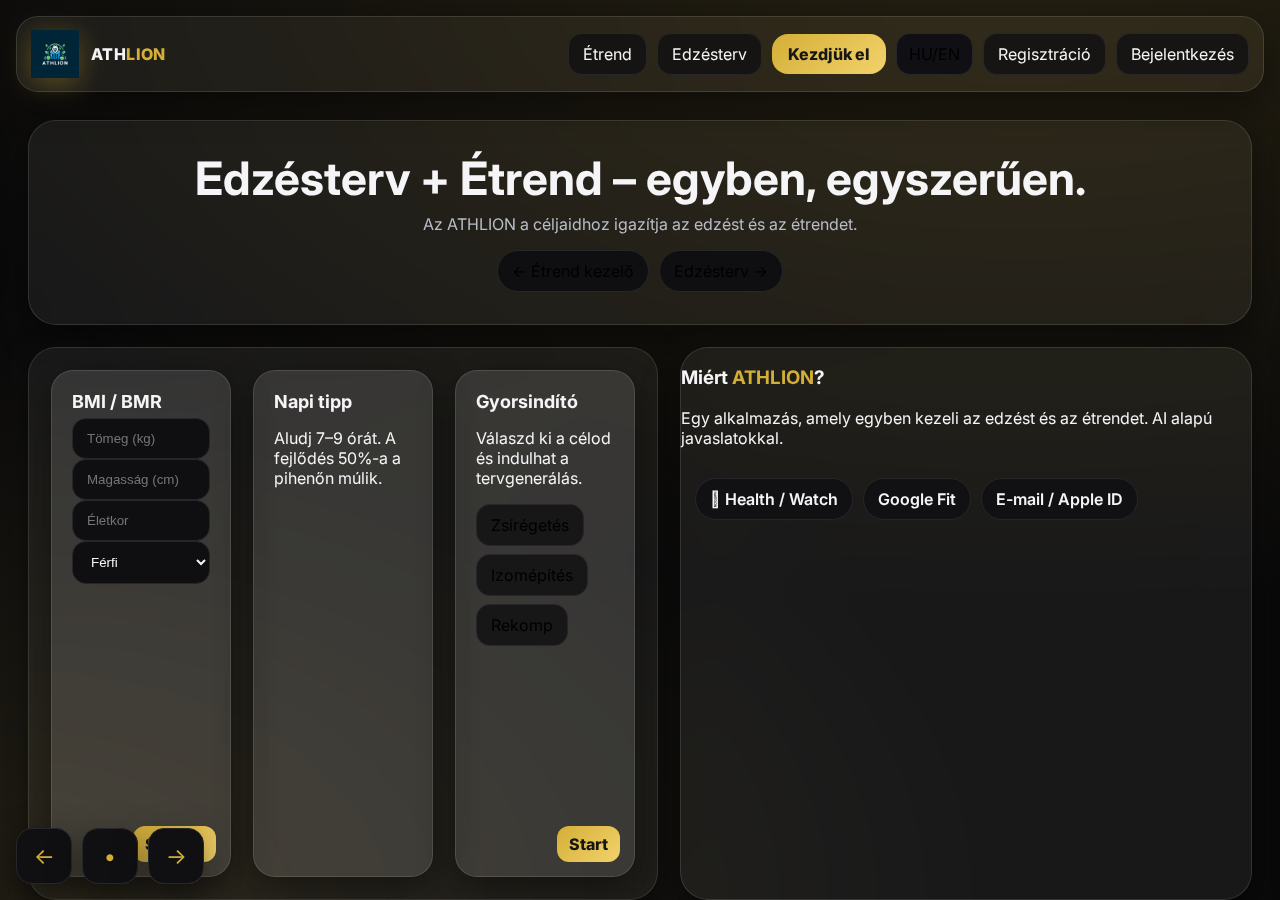
<file: frontend/index.html>
<!DOCTYPE html>
<html lang="hu">
<head>
  <meta charset="utf-8" />
  <meta name="viewport" content="width=device-width, initial-scale=1" />
  <title>ATHLION – Edzés & Étrend</title>
  <link href="https://fonts.googleapis.com/css2?family=Inter:wght@400;600;700;800&display=swap" rel="stylesheet">
  <!-- Külső fájlokra mutató linkek (ha külön fájlokra bontod) -->
  <link rel="stylesheet" href="styles.css" />
</head>
<body>
  <header class="topbar glass">
    <div class="brand">
      <img src="athlion_logo.png" alt="ATHLION logó" />
      <div class="title">ATH<span>LION</span></div>
    </div>
    <nav class="nav">
      <a href="#diet" class="ghost" id="navDiet">Étrend</a>
      <a href="#workout" class="ghost" id="navWorkout">Edzésterv</a>
      <button class="cta" id="getStarted">Kezdjük el</button>
      <button class="lang" id="langToggle">HU/EN</button>
      <a href="register.html" class="ghost" id="navRegister">Regisztráció</a>
      <a href="login.html" class="ghost" id="navSignin">Bejelentkezés</a>
    </nav>
  </header>

  <main class="viewport">
    <section class="track" id="track" data-index="1">
      <article class="panel" id="diet">
        <div class="card glass hero">
          <h1 id="dietTitle">Étrend kezelő</h1>
          <p id="dietSubtitle">Makró-célok, heti terv, bevásárlólista.</p>
        </div>
        <div class="panel-inner">
          <section class="card glass form">
            <h3 id="macroTitle">Makró célok</h3>
            <label for="cal" id="calLabel">Napi kalória</label>
            <input id="cal" type="number" placeholder="2400" />
            <div class="macro-grid">
              <input id="p" type="number" placeholder="Fehérje (g)" />
              <input id="c" type="number" placeholder="Szénhidrát (g)" />
              <input id="f" type="number" placeholder="Zsír (g)" />
            </div>
            <button class="btn" id="saveMacros">Mentés</button>
            <p id="macroMsg"></p>

            <h3 id="foodSearchTitle" style="margin-top:16px">Étel kereső</h3>
            <div class="search-row">
              <input id="foodQuery" type="text" placeholder="pl. csirkemell, zab..." />
              <button class="ghost" id="foodSearch">Keres</button>
            </div>
            <div class="results" id="foodResults"></div>
          </section>

          <section class="card glass meal-list">
            <h3 id="weeklyDietTitle">Heti étrend</h3>
            <div class="tabs" id="dietTabs"></div>
            <div id="dietDayList"></div>
          </section>
        </div>
      </article>

      <article class="panel" id="home">
        <div class="card glass hero">
          <h1 id="homeTitle">Edzésterv + Étrend – egyben, egyszerűen.</h1>
          <p id="homeSubtitle">Az ATHLION a céljaidhoz igazítja az edzést és az étrendet.</p>
          <div class="quick">
            <button class="chip" data-go="left" id="goDiet">← Étrend kezelő</button>
            <button class="chip" data-go="right" id="goWorkout">Edzésterv →</button>
          </div>
        </div>

        <div class="panel-inner">
          <section class="card glass widgets">
            <div class="widget glass">
              <h3 id="bmiTitle">BMI / BMR</h3>
              <input id="w" type="number" placeholder="Tömeg (kg)" />
              <input id="h" type="number" placeholder="Magasság (cm)" />
              <input id="age" type="number" placeholder="Életkor" />
              <select id="sex"><option value="male">Férfi</option><option value="female">Nő</option></select>
              <a class="cta-inline" id="calc">Számol</a>
              <div id="out"></div>
            </div>
            <div class="widget glass">
              <h3 id="tipTitle">Napi tipp</h3>
              <p id="tipCopy">Aludj 7–9 órát. A fejlődés 50%-a a pihenőn múlik.</p>
            </div>
            <div class="widget glass">
              <h3 id="qsTitle">Gyorsindító</h3>
              <p id="qsCopy">Válaszd ki a célod és indulhat a tervgenerálás.</p>
              <div style="display:flex; gap:8px; margin-top:8px; flex-wrap:wrap">
                <button class="ghost" data-preset="fatloss" id="presetFat">Zsírégetés</button>
                <button class="ghost" data-preset="muscle" id="presetMuscle">Izomépítés</button>
                <button class="ghost" data-preset="recomp" id="presetRecomp">Rekomp</button>
              </div>
              <a class="cta-inline" href="#" id="qsStart">Start</a>
            </div>
          </section>

          <section class="card glass">
            <h3>Miért <span class="gold" style="color:var(--gold-1)">ATHLION</span>?</h3>
            <p>Egy alkalmazás, amely egyben kezeli az edzést és az étrendet. AI alapú javaslatokkal.</p>
            <div class="integrations">
              <span class="pill"> Health / Watch</span>
              <span class="pill">Google Fit</span>
              <span class="pill">E-mail / Apple ID</span>
            </div>
          </section>
        </div>
      </article>

      <article class="panel" id="workout">
        <div class="card glass hero">
          <h1 id="workoutTitle">Edzésterv-összeállító</h1>
          <p id="workoutSubtitle">Fogd-és-vidd gyakorlatsorrend, heti bontás.</p>
        </div>
        <div class="panel-inner">
          <section class="card glass drag-area" id="dragArea">Húzd ide a gyakorlatokat (demo)</section>
          <section class="card glass plan">
            <h3 id="weekPlanTitle">Heti terv</h3>
            <div class="day"><strong id="dMon">Hétfő:</strong> Guggolás, Fekvenyomás</div>
            <div class="day"><strong id="dWed">Szerda:</strong> Felhúzás, Vállnyomás</div>
            <div class="day"><strong id="dFri">Péntek:</strong> Kardió</div>
          </section>
        </div>
      </article>
    </section>
  </main>

  <div class="arrows" aria-hidden="false">
    <div class="arrow glass" id="leftBtn"><span>←</span></div>
    <div class="arrow glass" id="homeBtn"><span>•</span></div>
    <div class="arrow glass" id="rightBtn"><span>→</span></div>
  </div>

  <!-- Külső JS (ha külön fájlra bontod) -->
  <script src="script.js"></script>
</body>
</html>
</file>
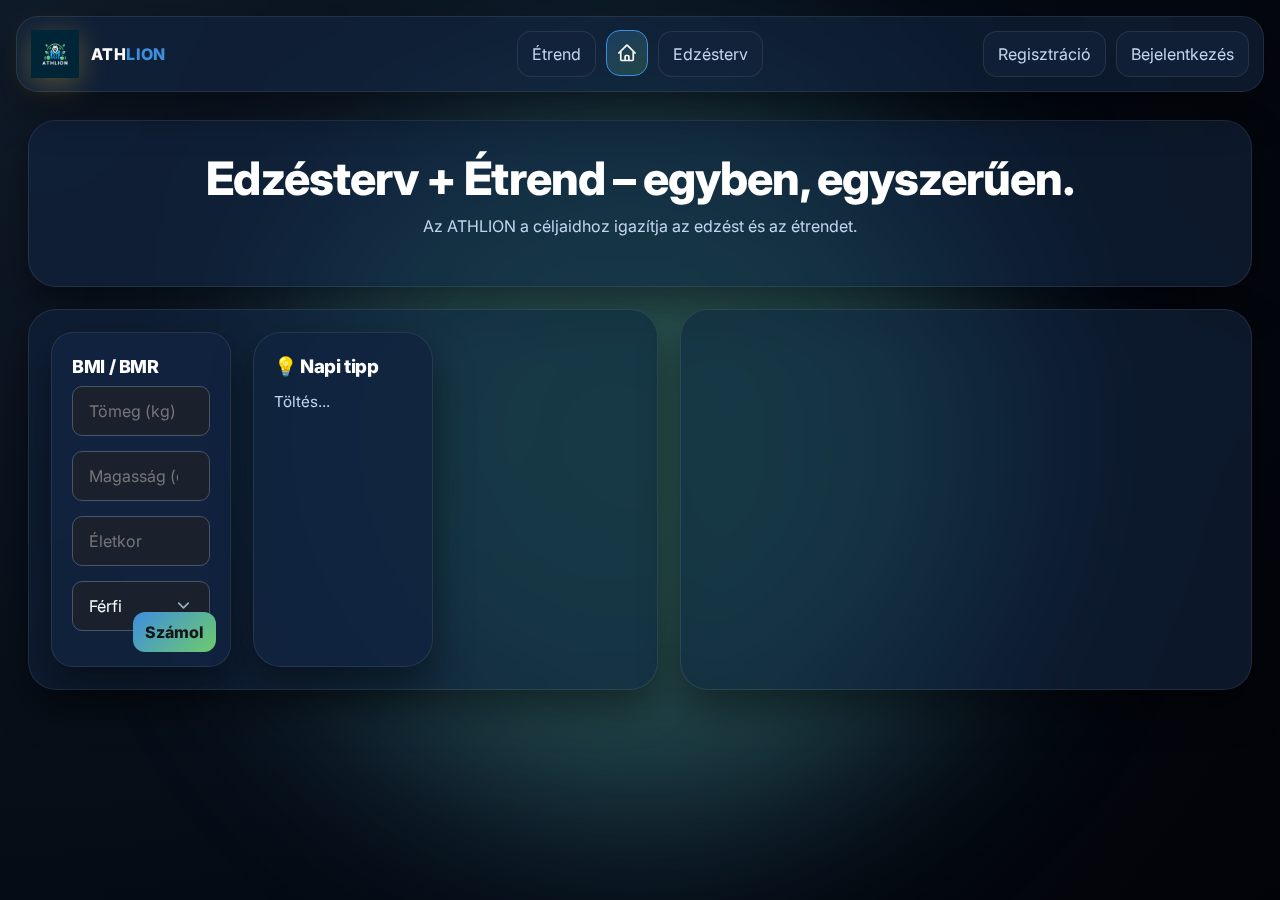
<file: frontend/dashboard.html>
<!DOCTYPE html>
<html lang="hu">
<head>
  <meta charset="utf-8" />
  <meta name="viewport" content="width=device-width, initial-scale=1" />
  <title>ATHLION – Edzés & Étrend</title>
  <link href="https://fonts.googleapis.com/css2?family=Inter:wght@400;600;700;800&display=swap" rel="stylesheet">
  <link rel="stylesheet" href="base.css" />
  <link rel="stylesheet" href="index.css" />
  <link rel="stylesheet" href="layout.css" />
  <link rel="icon" type="image/png" href="favicon.png">
</head>
<body>
  <header class="topbar glass">
    <div class="brand">
      <a href="dashboard.html" style="display:flex;align-items:center;gap:12px;text-decoration:none;color:inherit">
        <img src="athlion_logo.png" alt="ATHLION logó" />
        <div class="title">ATH<span>LION</span></div>
      </a>
    </div>

    <div class="nav-main-links">
        <a href="diet.html" class="ghost" id="navDiet">Étrend</a>
        <a href="dashboard.html" class="ghost ghost-icon active" id="navHome" title="Kezdőlap">
          <svg xmlns="http://www.w3.org/2000/svg" fill="none" viewBox="0 0 24 24" stroke-width="2" stroke="currentColor" class="nav-icon">
            <path stroke-linecap="round" stroke-linejoin="round" d="M2.25 12l8.954-8.955c.44-.439 1.152-.439 1.591 0L21.75 12M4.5 9.75v10.125c0 .621.504 1.125 1.125 1.125H9.75v-4.875c0-.621.504-1.125 1.125-1.125h2.25c.621 0 1.125.504 1.125 1.125V21h4.125c.621 0 1.125-.504 1.125-1.125V9.75M8.25 21h8.25" />
          </svg>
        </a>
        <a href="workout.html" class="ghost" id="navWorkout">Edzésterv</a>
    </div>

    <div class="nav-auth-group">
        <a href="profile.html" class="ghost" id="navProfile">Profil</a>
        <!--<button class="lang" id="langToggle">HU/EN</button>-->  
        
        <span class="welcome" id="welcomeText" style="display:none"></span>
        
        <a href="register.html" class="ghost" id="navRegister">Regisztráció</a>
        <a href="login.html" class="ghost" id="navSignin">Bejelentkezés</a>

        <button class="ghost" id="navLogout" style="display:none">Kijelentkezés</button>
    </div>
  </header>
  <main class="page">
    <section class="panel" id="home">
      <div class="card glass hero hero-main">
        <div>
          <h1 id="homeTitle">Edzésterv + Étrend – egyben, egyszerűen.</h1>
          <p id="homeSubtitle">Az ATHLION a céljaidhoz igazítja az edzést és az étrendet.</p>

          
        </div>
      </div>

      <div class="panel-inner">
        <section class="card glass widgets">
          <div class="widget glass">
            <h3 id="bmiTitle">BMI / BMR</h3>
            <input id="w" type="number" placeholder="Tömeg (kg)" />
            <input id="h" type="number" placeholder="Magasság (cm)" />
            <input id="age" type="number" placeholder="Életkor" />
            <select id="sex">
              <option value="male">Férfi</option>
              <option value="female">Nő</option>
            </select>
            <a class="cta-inline" id="calc">Számol</a>
            <div id="out"></div>
          </div>

          <section class="card glass" style="padding: 20px; min-height: 120px;">
            <div style="display:flex; justify-content:space-between; align-items:center; margin-bottom:10px;">
              <h3 style="margin:0;">💡 Napi tipp</h3>
            </div>
            <p class="muted" id="dailyTipText" style="line-height: 1.5; font-size: 0.95em;">
              Töltés...
            </p>
          </section>
        </section>

        <section class="card glass">
          
        </section>
      </div>
    </section>
  </main>

  <script src="script.js"></script>
</body>
</html>
</file>
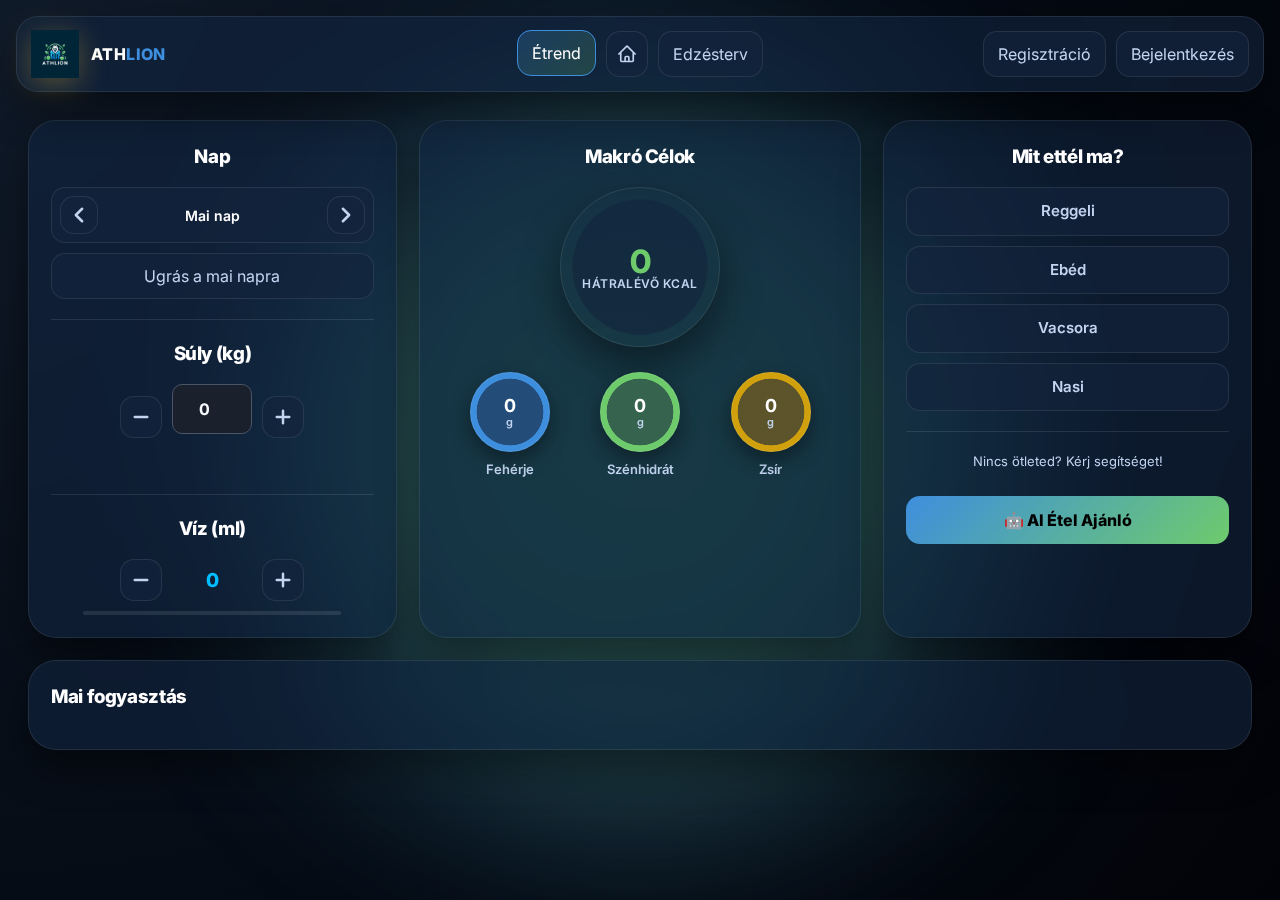
<file: frontend/diet.html>
<!DOCTYPE html>
<html lang="hu">
<head>
  <meta charset="utf-8" />
  <meta name="viewport" content="width=device-width, initial-scale=1" />
  <title>Étrend kezelő – ATHLION</title>
  <link href="https://fonts.googleapis.com/css2?family=Inter:wght@400;600;700;800&display=swap" rel="stylesheet">
  <link rel="stylesheet" href="base.css" />
  <link rel="stylesheet" href="layout.css" />
  <link rel="icon" type="image/png" href="favicon.png">
</head>
<body>
  <header class="topbar glass">
    <div class="brand">
      <a href="index.html" style="display:flex;align-items:center;gap:12px;text-decoration:none;color:inherit">
        <img src="athlion_logo.png" alt="ATHLION logó" />
        <div class="title">ATH<span>LION</span></div>
      </a>
    </div>

    <div class="nav-main-links">
        <a href="diet.html" class="ghost active" id="navDiet">Étrend</a>
        <a href="index.html" class="ghost ghost-icon" id="navHome" title="Kezdőlap">
          <svg xmlns="http://www.w3.org/2000/svg" fill="none" viewBox="0 0 24 24" stroke-width="2" stroke="currentColor" class="nav-icon">
            <path stroke-linecap="round" stroke-linejoin="round" d="M2.25 12l8.954-8.955c.44-.439 1.152-.439 1.591 0L21.75 12M4.5 9.75v10.125c0 .621.504 1.125 1.125 1.125H9.75v-4.875c0-.621.504-1.125 1.125-1.125h2.25c.621 0 1.125.504 1.125 1.125V21h4.125c.621 0 1.125-.504 1.125-1.125V9.75M8.25 21h8.25" />
          </svg>
        </a>
        <a href="workout.html" class="ghost" id="navWorkout">Edzésterv</a>
    </div>

    <div class="nav-auth-group">
        <a href="profile.html" class="ghost" id="navProfile">Profil</a>
        <!--<button class="lang" id="langToggle">HU/EN</button>--> 
        <span class="welcome" id="welcomeText" style="display:none"></span>
        <a href="register.html" class="ghost" id="navRegister">Regisztráció</a>
        <a href="login.html" class="ghost" id="navSignin">Bejelentkezés</a>
        <button class="ghost" id="navLogout" style="display:none">Kijelentkezés</button>
    </div>
  </header>
  
  <main class="page">
    <section class="panel" id="diet">
      

      <div class="panel-inner" id="diet-panel-top">
        
        <section class="card glass" id="dayNavigatorCard">
          
          <h3 style="margin-top:0; text-align: center;">Nap</h3>
          <div class="day-nav-control">
            <button class="ghost ghost-icon" id="dayPrev" title="Előző nap">
              <svg xmlns="http://www.w3.org/2000/svg" fill="none" viewBox="0 0 24 24" stroke-width="3" stroke="currentColor" style="width: 20px; height: 20px;"><path stroke-linecap="round" stroke-linejoin="round" d="M15.75 19.5L8.25 12l7.5-7.5" /></svg>
            </button>
            <div class="day-nav-label" id="dayLabel">Mai nap</div>
            <button class="ghost ghost-icon" id="dayNext" title="Következő nap">
              <svg xmlns="http://www.w3.org/2000/svg" fill="none" viewBox="0 0 24 24" stroke-width="3" stroke="currentColor" style="width: 20px; height: 20px;"><path stroke-linecap="round" stroke-linejoin="round" d="M8.25 4.5l7.5 7.5-7.5 7.5" /></svg>
            </button>
          </div>
          <button class="ghost" id="dayToday" style="width: 100%; margin-top: 10px;">Ugrás a mai napra</button>

          <hr style="margin: 20px 0; border: 0; border-top: 1px solid rgba(255,255,255,0.1);">

          <h3 style="margin-top:0; text-align: center;">Súly (kg)</h3>
          
          <div class="weight-control-row" style="display: flex; align-items: center; justify-content: center; gap: 10px;">
            <button class="ghost ghost-icon" id="weightDec" title="-0.5 kg">
              <svg xmlns="http://www.w3.org/2000/svg" fill="none" viewBox="0 0 24 24" stroke-width="3" stroke="currentColor" style="width: 20px; height: 20px;"><path stroke-linecap="round" stroke-linejoin="round" d="M19.5 12h-15" /></svg>
            </button>
            
            <div style="position: relative; width: 80px;">
                <input type="number" id="weightInput" value="0" step="0.1" style="width: 100%; text-align: center; font-weight: bold; padding: 8px; border-radius: 8px; border: 1px solid rgba(255,255,255,0.2); background: rgba(0,0,0,0.2); color: white;">
            </div>

            <button class="ghost ghost-icon" id="weightInc" title="+0.5 kg">
              <svg xmlns="http://www.w3.org/2000/svg" fill="none" viewBox="0 0 24 24" stroke-width="3" stroke="currentColor" style="width: 20px; height: 20px;"><path stroke-linecap="round" stroke-linejoin="round" d="M12 4.5v15m7.5-7.5h-15" /></svg>
            </button>
          </div>

          <div id="weightSaveStatus" style="text-align: center; height: 20px; margin-top: 5px; font-size: 12px; color: var(--gold-1); opacity: 0; transition: opacity 0.3s;">
              Mentve! ✓
          </div>

          <hr style="margin: 20px 0; border: 0; border-top: 1px solid rgba(255,255,255,0.1);">

          <h3 style="margin-top:0; text-align: center;">Víz (ml)</h3>

          <div class="weight-control-row" style="display: flex; align-items: center; justify-content: center; gap: 10px;">
            <button class="ghost ghost-icon" id="waterDec" title="-2.5 dl">
              <svg xmlns="http://www.w3.org/2000/svg" fill="none" viewBox="0 0 24 24" stroke-width="3" stroke="currentColor" style="width: 20px; height: 20px;">
                <path stroke-linecap="round" stroke-linejoin="round" d="M19.5 12h-15" />
              </svg>
            </button>
            
            <div style="position: relative; width: 80px; text-align: center;">
                <span id="waterValueDisplay" style="font-weight: 800; font-size: 1.2em; color: #00BFFF;">0</span>
            </div>

            <button class="ghost ghost-icon" id="waterInc" title="+2.5 dl">
              <svg xmlns="http://www.w3.org/2000/svg" fill="none" viewBox="0 0 24 24" stroke-width="3" stroke="currentColor" style="width: 20px; height: 20px;">
                <path stroke-linecap="round" stroke-linejoin="round" d="M12 4.5v15m7.5-7.5h-15" />
              </svg>
            </button>
          </div>

          <div style="width: 80%; margin: 10px auto 0 auto; height: 4px; background: rgba(255,255,255,0.1); border-radius: 2px; overflow: hidden;">
              <div id="waterProgressBarSmall" style="width: 0%; height: 100%; background: #00BFFF; transition: width 0.3s;"></div>
          </div>

        </section>

        <section class="card glass" id="macroChartCard">
            <h3 id="macroTitle" style="text-align:center; margin-top:0;">Makró célok</h3>
            
            <div class="main-calorie-tracker">
              <div class="calorie-circle-static" id="calorieCircle">
                <span id="remainingKcalValue">0</span>
                <span class="label">HÁTRALÉVŐ KCAL</span>
              </div>
            </div>

            <div class="macro-circles">
              <div class="macro-circle-item">
                <div class="macro-circle-progress" id="proteinCircle" style="--progress-percent: 100%; --macro-color: var(--gold-1);">
                  <span id="proteinValue">0</span>
                  <span class="unit">g</span>
                </div>
                <span class="macro-label">Fehérje</span>
              </div>

              <div class="macro-circle-item">
                <div class="macro-circle-progress" id="carbsCircle" style="--progress-percent: 100%; --macro-color: var(--gold-2);">
                  <span id="carbsValue">0</span>
                  <span class="unit">g</span>
                </div>
                <span class="macro-label">Szénhidrát</span>
              </div>

              <div class="macro-circle-item">
                <div class="macro-circle-progress" id="fatCircle" style="--progress-percent: 100%; --macro-color: #d1a10d;">
                  <span id="fatValue">0</span>
                  <span class="unit">g</span>
                </div>
                <span class="macro-label">Zsír</span>
              </div>
            </div>
            
            <p id="macroMsg" style="text-align:center; min-height: 1.2em;"></p>
        </section>
        <section class="card glass" id="mealSelectorCard">
          <h3 style="margin-top:0; text-align: center;">Mit ettél ma?</h3>
          
          <div class="meal-tabs" id="mealTabs">
            <button class="meal-tab" data-meal="breakfast">Reggeli</button>
            <button class="meal-tab" data-meal="lunch">Ebéd</button>
            <button class="meal-tab" data-meal="dinner">Vacsora</button>
            <button class="meal-tab" data-meal="snacks">Nasi</button>
          </div>

          <hr style="border: 0; border-top: 1px solid rgba(255,255,255,0.1); margin: 20px 0;">

          <div style="text-align: center;">
             <p class="muted small" style="margin-bottom: 10px;">Nincs ötleted? Kérj segítséget!</p>
             <button class="btn" id="btnOpenAiModal" style="background: linear-gradient(135deg, var(--gold-1), var(--gold-2)); color: #000; font-weight: 800; width: 100%;">
                🤖 AI Étel Ajánló
             </button>
          </div>
        </section>
      </div>

      <div class="panel-inner" id="diet-panel-bottom">
        <section class="card glass" id="dailyFoodListCard">
          <h3 style="margin-top:0;">Mai fogyasztás</h3>
          <div class="daily-food-list" id="dailyFoodList">
            <p class="muted" id="emptyListMsg">Még nem adtál hozzá ételt a mai naphoz.</p>
          </div>
        </section>
      </div>
    </section>
  </main>

  <div class="modal-overlay" id="foodSearchModal" style="display: none;">
    <div class="modal-content glass modal-wide">
      
      <div class="modal-header-row">
        <h3 id="modalTitle" style="margin: 0;">Étel keresése</h3>
        <button class="modal-close-btn" id="modalCloseBtn" title="Bezárás">
          <svg xmlns="http://www.w3.org/2000/svg" fill="none" viewBox="0 0 24 24" stroke-width="2.5" stroke="currentColor" style="width: 24px; height: 24px;"><path stroke-linecap="round" stroke-linejoin="round" d="M6 18L18 6M6 6l12 12" /></svg>
        </button>
      </div>

      <div class="modal-split-layout">
        <div class="modal-left-col">
          <div class="search-row">
            <input id="modalFoodQuery" type="text" placeholder="Írd be az étel nevét..." autocomplete="off" />
          </div>
          <div class="results" id="modalFoodResults">
            <p class="muted small" style="padding: 10px 0;">Írj be legalább 3 karaktert.</p>
          </div>
        </div>

        <div class="modal-right-col glass-panel">
          <div id="foodSelectionPlaceholder" style="text-align: center; padding: 20px; color: var(--muted);">
            <p>Válassz egy ételt a bal oldali listából!</p>
          </div>

          <div id="foodSelectionDetails" style="display: none;">
            <h4 id="selFoodName" style="margin: 0 0 5px 0; color: var(--gold-1);">Étel neve</h4>
            <div class="base-info muted small" style="margin-bottom: 15px;">100g tartalmaz: <span id="selBaseMacros"></span></div>

            <label for="selQuantity" class="small muted">Mennyiség (gramm)</label>
            <div style="display: flex; gap: 10px; margin-bottom: 15px;">
              <input type="number" id="selQuantity" placeholder="100" value="100" style="font-weight: bold;" />
            </div>

            <div class="preview-macros">
              <div class="pm-item"><span class="pm-val" id="prevKcal">0</span><span class="pm-label">KCAL</span></div>
              <div class="pm-item"><span class="pm-val" id="prevP">0</span><span class="pm-label">Fehérje</span></div>
              <div class="pm-item"><span class="pm-val" id="prevC">0</span><span class="pm-label">Szénhidrát</span></div>
              <div class="pm-item"><span class="pm-val" id="prevF">0</span><span class="pm-label">Zsír</span></div>
            </div>

            <button class="btn" id="btnAddSelection" style="margin-top: auto;">Hozzáadás a naplóhoz</button>
          </div>
        </div>
      </div>
    </div>
  </div>

  <div class="modal-overlay" id="confirmModal" style="display: none; z-index: 200;">
    <div class="modal-content glass" style="max-width: 360px; text-align: center; padding: 30px;">
      <h3 style="margin-top: 0; margin-bottom: 15px;">Biztosan törlöd?</h3>
      <p class="muted" style="margin-bottom: 25px; font-size: 14px;">Ezt a műveletet nem lehet visszavonni.</p>
      
      <div style="display: flex; gap: 12px; justify-content: center;">
        <button class="btn ghost" id="confirmNo" style="margin-top: 0; flex: 1;">Mégse</button>
        <button class="btn btn-danger" id="confirmYes" style="margin-top: 0; flex: 1;">Törlés</button>
      </div>
    </div>
  </div>

  <div class="modal-overlay" id="aiChoiceModal" style="display: none; z-index: 1000;">
    <div class="modal-content glass" style="max-width: 800px; text-align: center; padding: 40px;">
      
      <div class="modal-header-row" style="justify-content: center; position: relative; margin-bottom: 30px;">
        <h3 style="margin: 0; font-size: 1.5em; color: var(--gold-1);">Mit szeretnél enni?</h3>
        <button class="modal-close-btn" id="closeAiModal" style="position: absolute; right: -10px; top: -10px;">
          <svg xmlns="http://www.w3.org/2000/svg" fill="none" viewBox="0 0 24 24" stroke-width="2.5" stroke="currentColor" style="width: 28px; height: 28px;"><path stroke-linecap="round" stroke-linejoin="round" d="M6 18L18 6M6 6l12 12" /></svg>
        </button>
      </div>

      <div style="display: flex; gap: 20px; justify-content: center; flex-wrap: wrap;">
        
        <button class="btn ai-meal-btn" data-meal="breakfast" style="flex: 1; min-width: 140px; height: 130px; font-size: 1.2em; display:flex; flex-direction:column; align-items:center; justify-content:center; gap: 10px; background: linear-gradient(135deg, #FFD700, #FFA500); color: #000; border: none; box-shadow: 0 4px 15px rgba(255, 215, 0, 0.3); transition: transform 0.2s;">
          <span style="font-size: 3em;">🍳</span>
          <span style="font-weight: 800;">Reggeli</span>
        </button>

        <button class="btn ai-meal-btn" data-meal="lunch" style="flex: 1; min-width: 140px; height: 130px; font-size: 1.2em; display:flex; flex-direction:column; align-items:center; justify-content:center; gap: 10px; background: linear-gradient(135deg, #FF6347, #CD853F); color: #fff; border: none; box-shadow: 0 4px 15px rgba(255, 99, 71, 0.3); transition: transform 0.2s;">
          <span style="font-size: 3em;">🍗</span>
          <span style="font-weight: 800;">Ebéd</span>
        </button>

        <button class="btn ai-meal-btn" data-meal="dinner" style="flex: 1; min-width: 140px; height: 130px; font-size: 1.2em; display:flex; flex-direction:column; align-items:center; justify-content:center; gap: 10px; background: linear-gradient(135deg, #32CD32, #20B2AA); color: #fff; border: none; box-shadow: 0 4px 15px rgba(50, 205, 50, 0.3); transition: transform 0.2s;">
          <span style="font-size: 3em;">🥗</span>
          <span style="font-weight: 800;">Vacsora</span>
        </button>

        <button class="btn ai-meal-btn" data-meal="snacks" style="flex: 1; min-width: 140px; height: 130px; font-size: 1.2em; display:flex; flex-direction:column; align-items:center; justify-content:center; gap: 10px; background: linear-gradient(135deg, #FF69B4, #9370DB); color: #fff; border: none; box-shadow: 0 4px 15px rgba(255, 105, 180, 0.3); transition: transform 0.2s;">
          <span style="font-size: 3em;">🍎</span>
          <span style="font-weight: 800;">Nasi</span>
        </button>

      </div>
      <p class="muted small" style="margin-top: 30px; opacity: 0.7;">Válassz egy kategóriát, és az AI összeállít egy fogást a céljaidhoz.</p>

    </div>
  </div>
  

  <script src="script.js"></script>
  <script src="diet.js"></script>
</body>
</html>
</file>
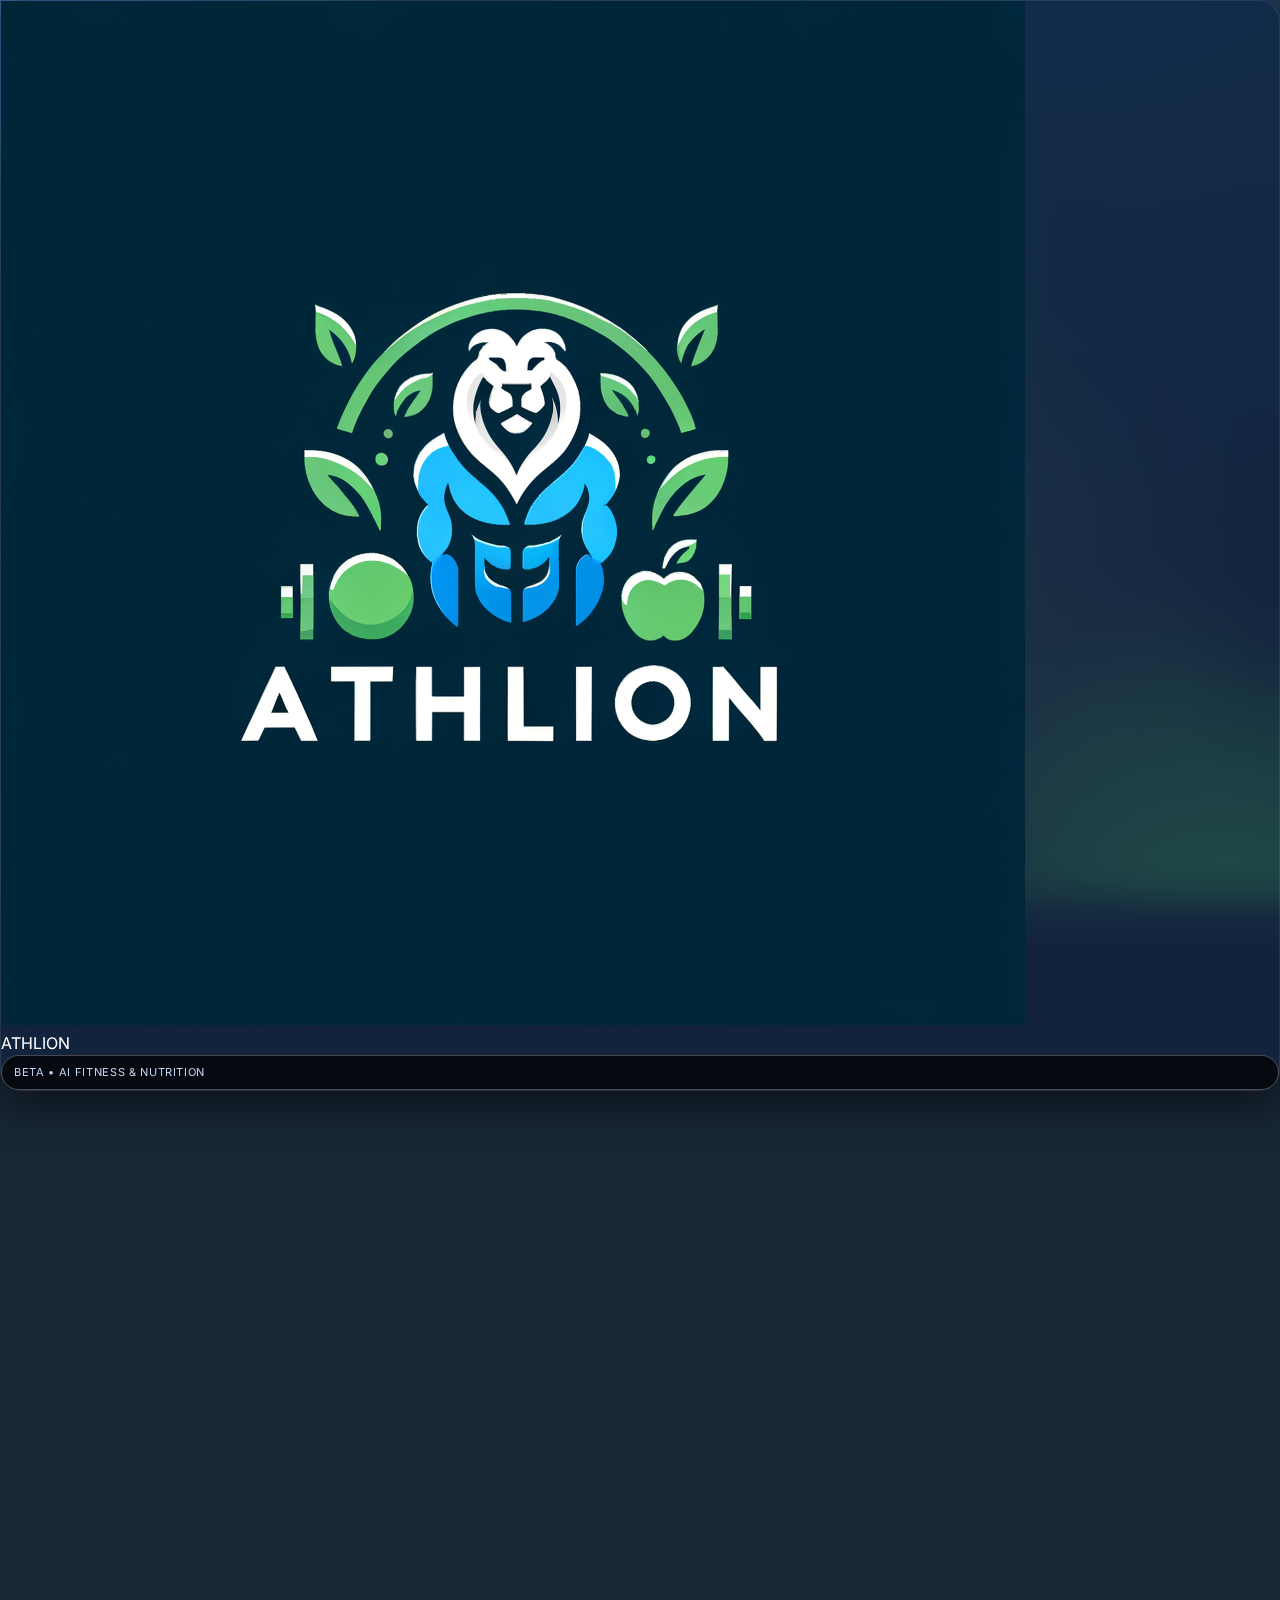
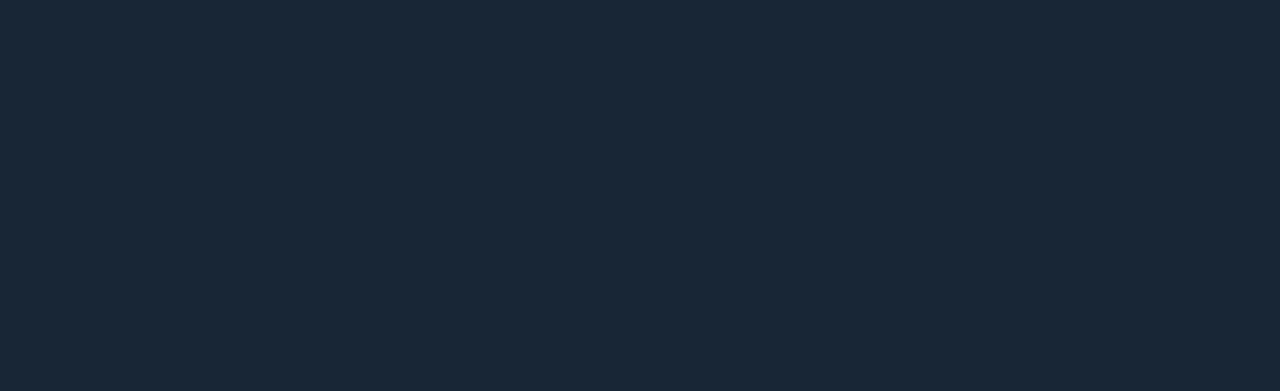
<file: frontend/landing.html>
<!DOCTYPE html>
<html lang="hu">
<head>
  <meta charset="utf-8" />
  <meta name="viewport" content="width=device-width, initial-scale=1" />
  <title>ATHLION – Kezdőképernyő</title>
  <link href="https://fonts.googleapis.com/css2?family=Inter:wght@400;600;700;800&display=swap" rel="stylesheet">
  <link rel="stylesheet" href="base.css" />
  <link rel="stylesheet" href="landing.css" />
  <link rel="icon" type="image/png" href="favicon.png">
</head>
<body class="landing-body">
  <!-- ANIMÁLT HÁTTÉR -->
  <div class="landing-bg">
    <div class="landing-blob blob-1"></div>
    <div class="landing-blob blob-2"></div>
    <div class="landing-blob blob-3"></div>
  </div>

  <!-- FELSŐ LOGO / BRAND -->
  <header class="topbar glass landing-topbar">
    <div class="brand">
      <img src="athlion_logo.png" alt="ATHLION logó" />
      <div class="title">ATH<span>LION</span></div>
    </div>
    <div class="landing-badge">
      Beta • AI Fitness & Nutrition
    </div>
  </header>

  <!-- KÖZPONTI TARTALOM -->
  <main class="landing-main">
    <section class="landing-card glass">
      <div class="landing-grid">
        <!-- BAL OLDAL: SZÖVEG + CTA -->
        <div class="landing-copy">
          <h1>Edzés & étrend,<br><span>egy appban, okosan.</span></h1>
          <p>
            ATHLION: iOS stílusú, liquid glass felület, ahol az
            <strong>edzésterved</strong> és az <strong>étrended</strong> egy helyen él.
            AI segít a makrókban, tervezésben és progressz követésében.
          </p>

          <div class="landing-chips">
            <span class="chip">AI makró kalkuláció</span>
            <span class="chip">Drag & drop edzésterv</span>
            <span class="chip"> Health / Watch ready</span>
          </div>

          <div class="landing-actions">
            <a href="login.html" class="landing-btn primary">
              Bejelentkezés
            </a>
            <a href="register.html" class="landing-btn ghost">
              Regisztráció
            </a>
          </div>

          <p class="landing-subtext">
            Csak körbenéznél?
            <a href="index.html">Belépés vendégként</a>
          </p>
        </div>

        <!-- JOBB OLDAL: “PHONE” PREVIEW KÁRTYA -->
        <div class="landing-preview">
          <div class="preview-phone glass">
            <div class="preview-header">
              <span class="dot dot-red"></span>
              <span class="dot dot-yellow"></span>
              <span class="dot dot-green"></span>
            </div>
            <div class="preview-body">
              <div class="preview-pill">Napi makrók • 2 350 kcal</div>
              <div class="preview-widget">
                <div class="preview-title">Mai edzés</div>
                <ul>
                  <li>Guggolás 5×5</li>
                  <li>Fekvenyomás 4×8</li>
                  <li>Felhúzás 3×5</li>
                </ul>
              </div>
              <div class="preview-widget secondary">
                <div class="preview-title">Napi tipp</div>
                <p>Aludj 7–9 órát – a fejlődés fele a pihenés.</p>
              </div>
            </div>
          </div>
        </div>

      </div>
    </section>
  </main>

  <script src="landing.js"></script>
</body>
</html>
</file>
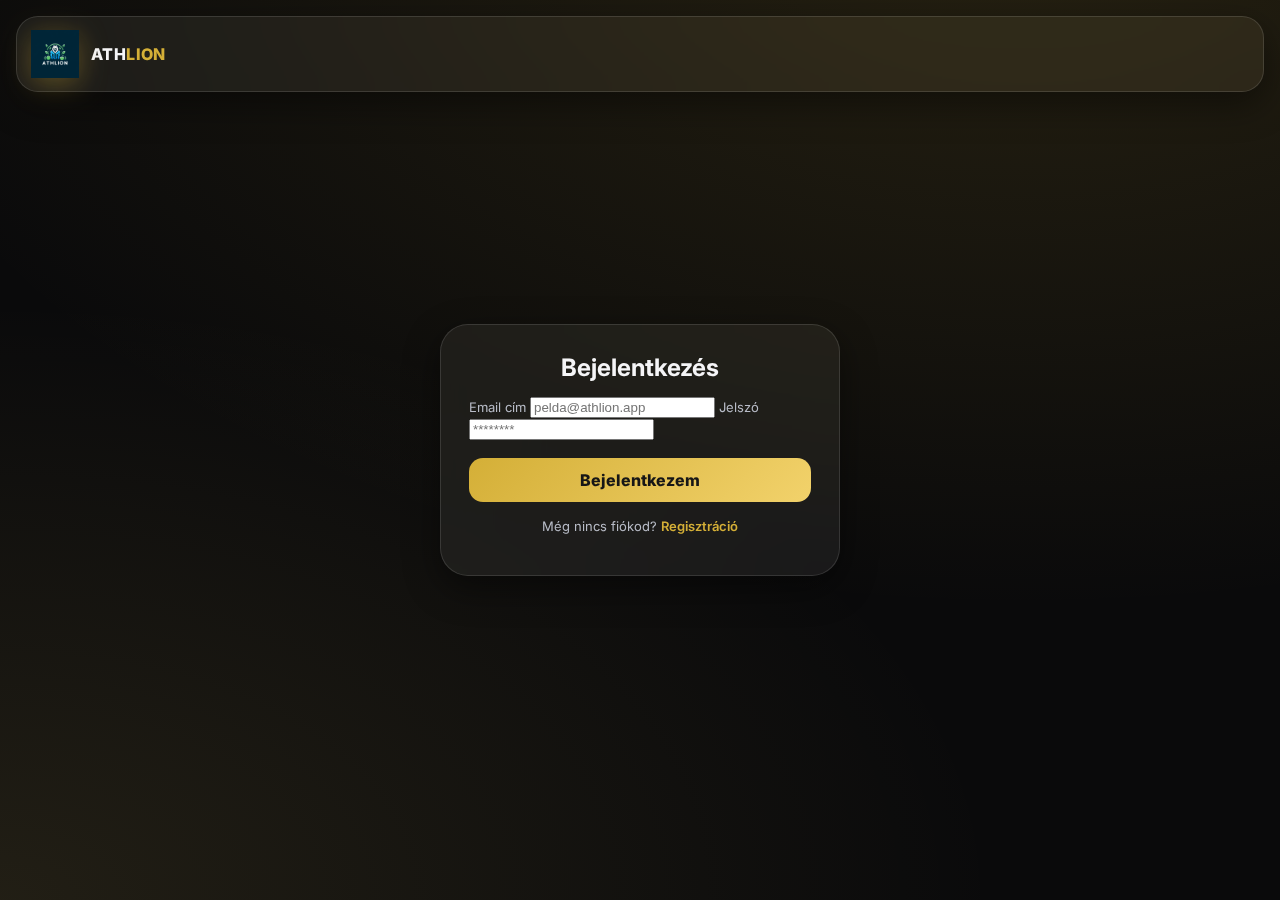
<file: frontend/login.html>
<!DOCTYPE html>
<html lang="hu">
<head>
  <meta charset="utf-8" />
  <meta name="viewport" content="width=device-width, initial-scale=1" />
  <title>Bejelentkezés – ATHLION</title>
  <link href="https://fonts.googleapis.com/css2?family=Inter:wght@400;600;700;800&display=swap" rel="stylesheet">
  <link rel="stylesheet" href="styles.css" />
  <link rel="icon" type="image/png" href="favicon.png">
</head>
<body>
  <header class="topbar glass">
    <div class="brand">
      <a href="index.html" style="display:flex;align-items:center;gap:12px;text-decoration:none;color:inherit">
        <img src="athlion_logo.png" alt="ATHLION logó" />
        <div class="title">ATH<span>LION</span></div>
      </a>
    </div>
  </header>

  <main style="display:grid;place-items:center;height:100vh;padding:20px">
    <form id="loginForm" class="glass" style="max-width:400px;width:100%;padding:28px;border-radius:28px;">
      <h2 style="text-align:center;margin-top:0;margin-bottom:14px">Bejelentkezés</h2>

      <label for="email" style="font-size:13px;color:var(--muted)">Email cím</label>
      <input type="email" id="email" required placeholder="pelda@athlion.app" />

      <label for="password" style="font-size:13px;color:var(--muted)">Jelszó</label>
      <input type="password" id="password" required placeholder="********" />

      <button class="btn" type="submit" style="margin-top:18px">Bejelentkezem</button>
      <p id="msg" style="margin-top:10px;font-size:13px;color:var(--muted);text-align:center"></p>

      <p style="margin-top:16px;text-align:center;font-size:13px;color:var(--muted)">
        Még nincs fiókod? <a href="register.html" style="color:var(--gold-1);text-decoration:none;font-weight:600">Regisztráció</a>
      </p>
    </form>
  </main>

  <script src="login.js"></script>
</body>
</html>
</file>
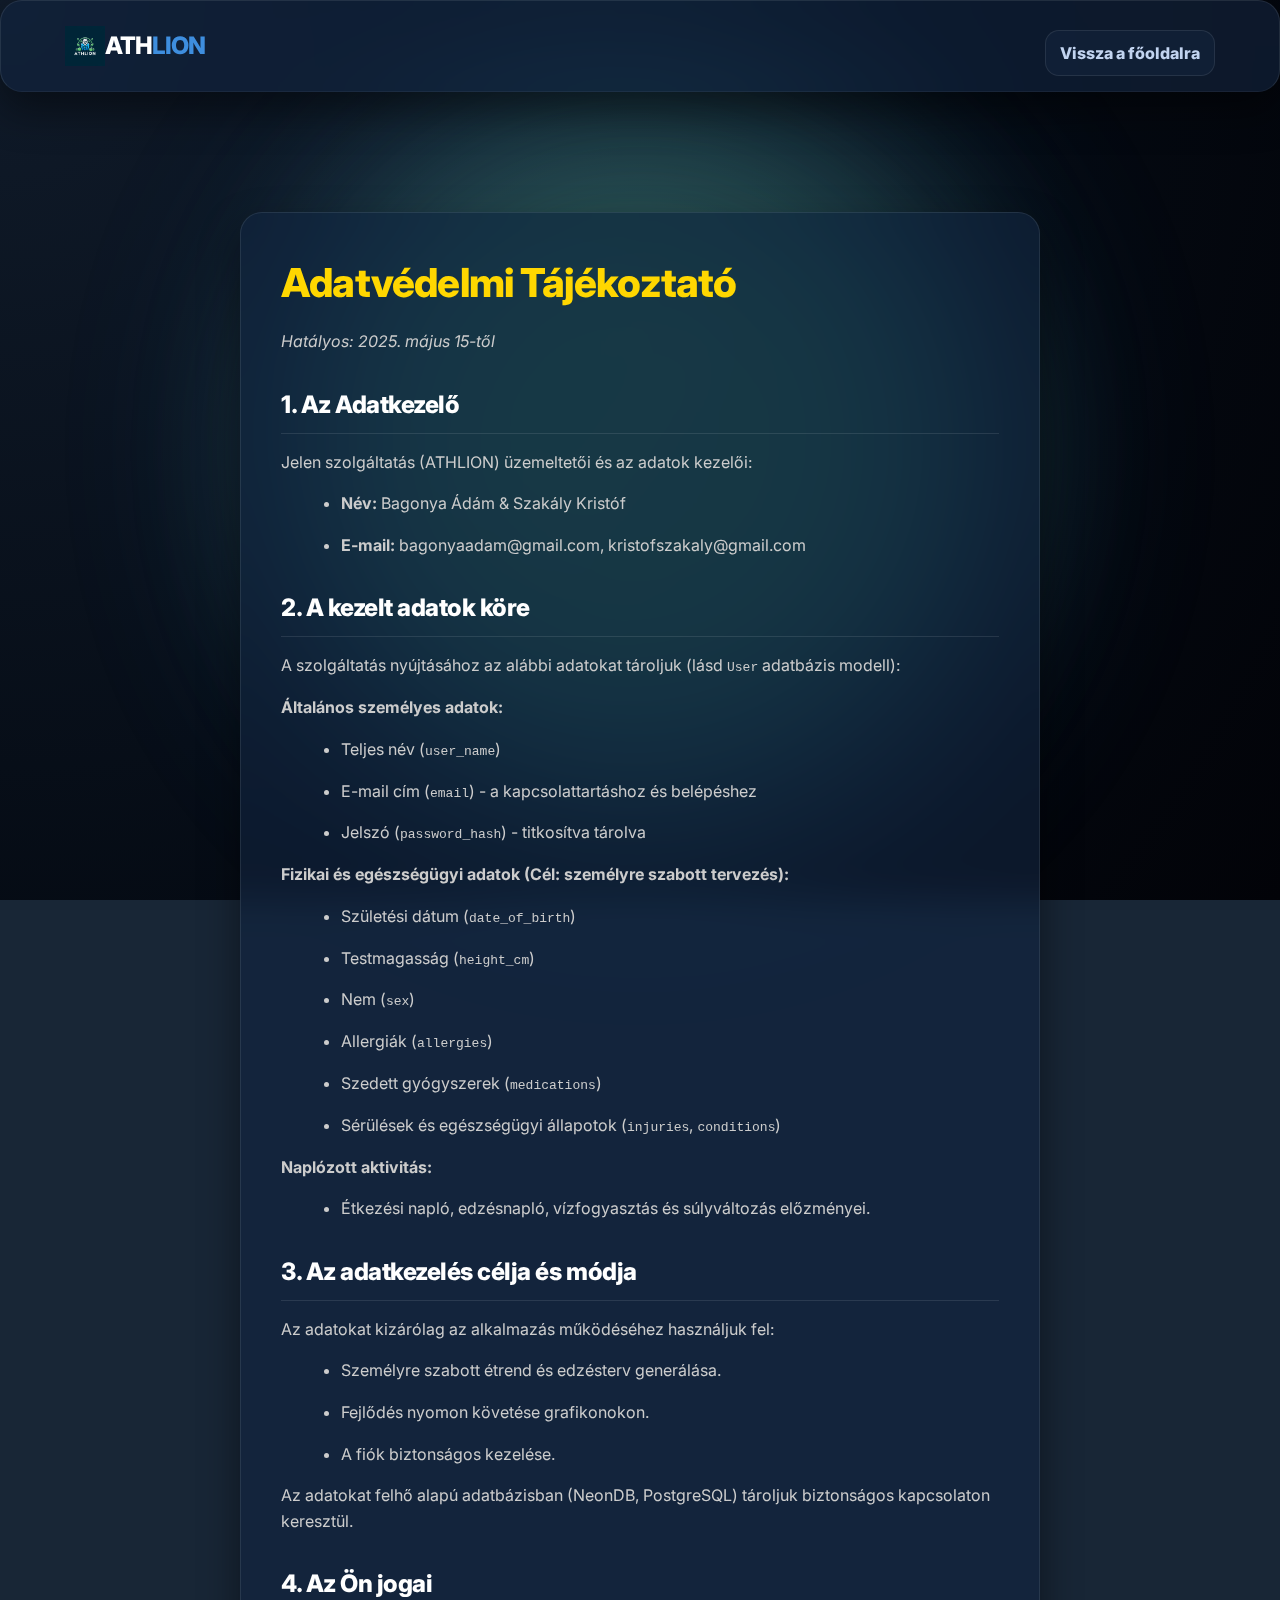
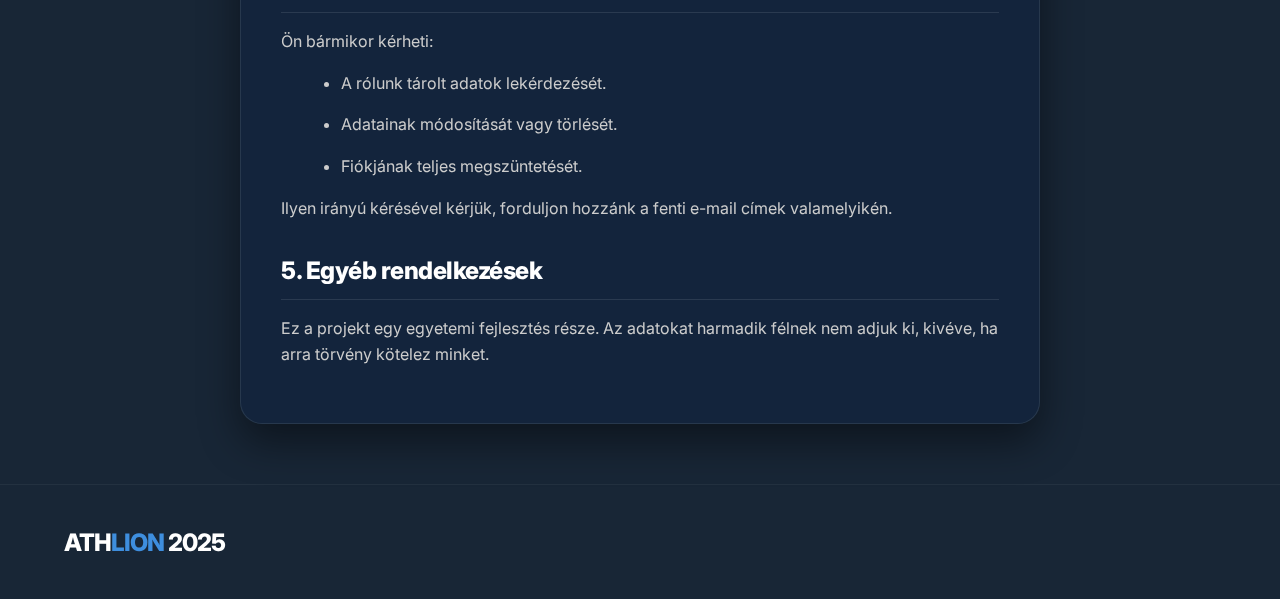
<file: frontend/privacy.html>
<!DOCTYPE html>
<html lang="hu">
<head>
  <meta charset="utf-8" />
  <meta name="viewport" content="width=device-width, initial-scale=1" />
  <title>ATHLION - Adatvédelmi Tájékoztató</title>
  
  <link href="https://fonts.googleapis.com/css2?family=Inter:wght@400;600;700;800&display=swap" rel="stylesheet">
  <link rel="stylesheet" href="base.css" />
  <link rel="stylesheet" href="index.css" />
  <link rel="icon" type="image/png" href="favicon.png">
  
  <style>
    /* Egyedi stílusok a szöveges oldalhoz */
    .legal-content {
      max-width: 800px;
      margin: 120px auto 60px; /* Helyet hagyunk a navbarnak */
      padding: 40px;
      text-align: left;
    }
    
    .legal-content h1 {
      font-size: 2.5rem;
      margin-bottom: 1rem;
      color: var(--primary-color, #ffd700);
    }

    .legal-content h2 {
      font-size: 1.5rem;
      margin-top: 2rem;
      margin-bottom: 1rem;
      color: #fff;
      border-bottom: 1px solid rgba(255,255,255,0.1);
      padding-bottom: 10px;
    }

    .legal-content p, .legal-content li {
      color: #ccc;
      line-height: 1.6;
      margin-bottom: 1rem;
    }

    .legal-content ul {
      margin-left: 20px;
      margin-bottom: 1rem;
    }
  </style>
</head>
<body>

  <nav class="landing-nav glass">
    <div class="brand">
      <a href="index.html" style="text-decoration: none; display: flex; align-items: center; color: inherit;">
        <img src="athlion_logo.png" alt="ATHLION Logo" class="logo-img">
        <div class="brand-text">ATH<span>LION</span></div>
      </a>
    </div>
    <div class="nav-actions">
      <a href="index.html" class="btn ghost">Vissza a főoldalra</a>
    </div>
  </nav>

  <div class="legal-content glass">
    <h1>Adatvédelmi Tájékoztató</h1>
    <p><em>Hatályos: 2025. május 15-től</em></p>

    <h2>1. Az Adatkezelő</h2>
    <p>Jelen szolgáltatás (ATHLION) üzemeltetői és az adatok kezelői:</p>
    <ul>
      <li><strong>Név:</strong> Bagonya Ádám & Szakály Kristóf</li>
      <li><strong>E-mail:</strong> bagonyaadam@gmail.com, kristofszakaly@gmail.com</li>
    </ul>

    <h2>2. A kezelt adatok köre</h2>
    <p>A szolgáltatás nyújtásához az alábbi adatokat tároljuk (lásd <code>User</code> adatbázis modell):</p>
    
    <p><strong>Általános személyes adatok:</strong></p>
    <ul>
      <li>Teljes név (<code>user_name</code>)</li>
      <li>E-mail cím (<code>email</code>) - a kapcsolattartáshoz és belépéshez</li>
      <li>Jelszó (<code>password_hash</code>) - titkosítva tárolva</li>
    </ul>

    <p><strong>Fizikai és egészségügyi adatok (Cél: személyre szabott tervezés):</strong></p>
    <ul>
      <li>Születési dátum (<code>date_of_birth</code>)</li>
      <li>Testmagasság (<code>height_cm</code>)</li>
      <li>Nem (<code>sex</code>)</li>
      <li>Allergiák (<code>allergies</code>)</li>
      <li>Szedett gyógyszerek (<code>medications</code>)</li>
      <li>Sérülések és egészségügyi állapotok (<code>injuries</code>, <code>conditions</code>)</li>
    </ul>

    <p><strong>Naplózott aktivitás:</strong></p>
    <ul>
      <li>Étkezési napló, edzésnapló, vízfogyasztás és súlyváltozás előzményei.</li>
    </ul>

    <h2>3. Az adatkezelés célja és módja</h2>
    <p>Az adatokat kizárólag az alkalmazás működéséhez használjuk fel:</p>
    <ul>
      <li>Személyre szabott étrend és edzésterv generálása.</li>
      <li>Fejlődés nyomon követése grafikonokon.</li>
      <li>A fiók biztonságos kezelése.</li>
    </ul>
    <p>Az adatokat felhő alapú adatbázisban (NeonDB, PostgreSQL) tároljuk biztonságos kapcsolaton keresztül.</p>

    <h2>4. Az Ön jogai</h2>
    <p>Ön bármikor kérheti:</p>
    <ul>
      <li>A rólunk tárolt adatok lekérdezését.</li>
      <li>Adatainak módosítását vagy törlését.</li>
      <li>Fiókjának teljes megszüntetését.</li>
    </ul>
    <p>Ilyen irányú kérésével kérjük, forduljon hozzánk a fenti e-mail címek valamelyikén.</p>

    <h2>5. Egyéb rendelkezések</h2>
    <p>Ez a projekt egy egyetemi fejlesztés része. Az adatokat harmadik félnek nem adjuk ki, kivéve, ha arra törvény kötelez minket.</p>
  </div>

  <footer class="landing-footer">
    <div class="footer-content">
      <div class="brand-text muted">ATH<span>LION</span> 2025</div>
    </div>
  </footer>

</body>
</html>
</file>
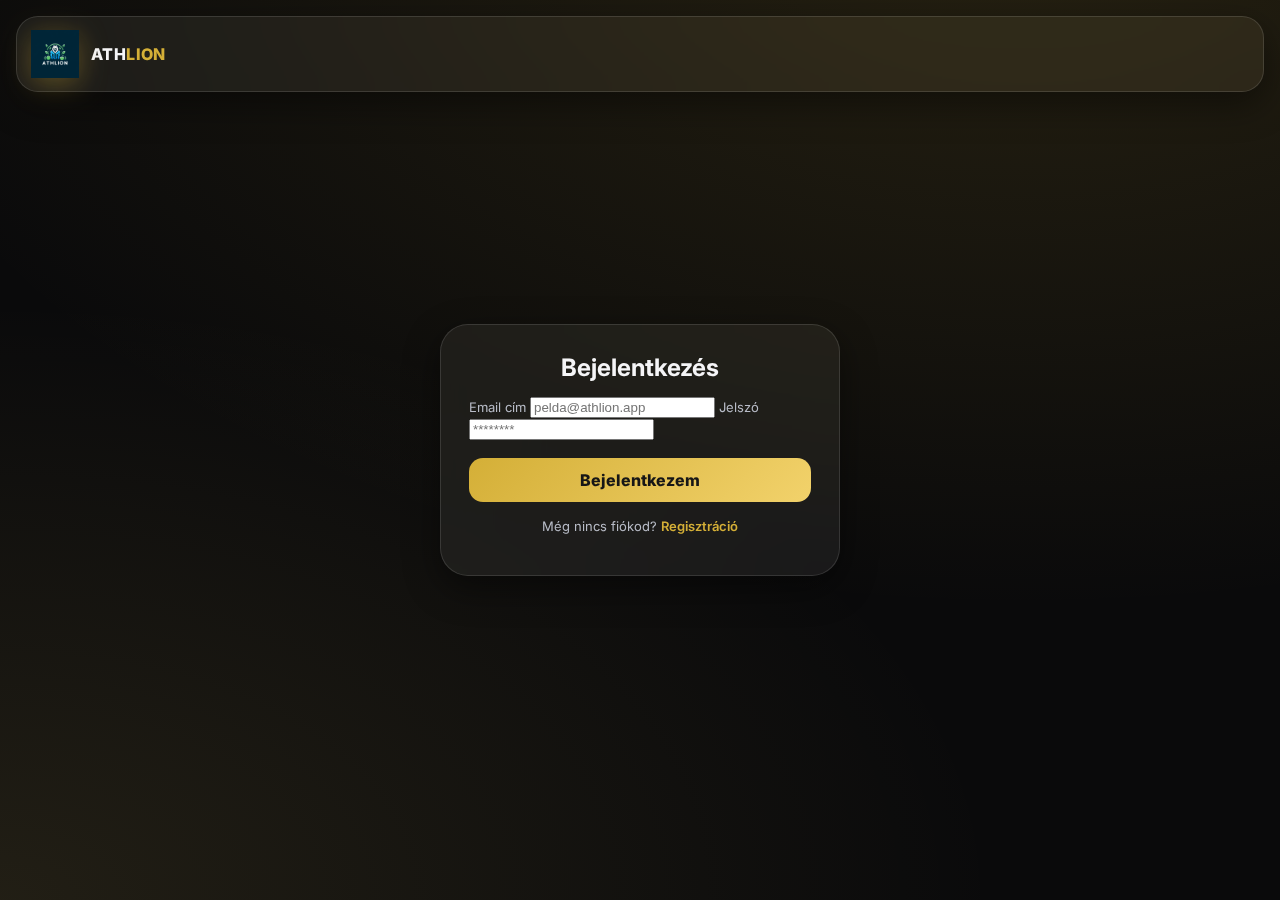
<file: frontend/profile.html>
<!DOCTYPE html>
<html lang="hu">
<head>
  <meta charset="utf-8" />
  <meta name="viewport" content="width=device-width, initial-scale=1" />
  <title>Profil Beállítások – ATHLION</title>
  <link href="https://fonts.googleapis.com/css2?family=Inter:wght@400;600;700;800&display=swap" rel="stylesheet">
  <link rel="stylesheet" href="base.css" />
  <link rel="stylesheet" href="layout.css" />
  <link rel="icon" type="image/png" href="favicon.png">
</head>
<body>
  <header class="topbar glass">
    <div class="brand">
      <a href="index.html" style="display:flex;align-items:center;gap:12px;text-decoration:none;color:inherit">
        <img src="athlion_logo.png" alt="ATHLION logó" />
        <div class="title">ATH<span>LION</span></div>
      </a>
    </div>
    </header>

  <main style="display:grid;place-items:center;padding-top:120px;padding-bottom:40px;padding-inline:20px;">
    <form id="profileForm" class="glass" style="max-width:400px;width:100%;padding:28px;border-radius:28px;">
      <h2 style="text-align:center;margin-top:0;margin-bottom:20px;">Profil Beállítások</h2>

      <label for="user_name">Felhasználónév</label>
      <input type="text" id="user_name" required placeholder="Felhasználónév" />

      <label for="height_cm">Magasság (cm)</label>
      <input type="number" step="0.1" id="height_cm" required placeholder="180" />

      <hr style="border:none;border-top:1px solid var(--border);margin: 24px 0;">

      <label for="start_weight_kg">Kezdő testsúly (kg)</label>
      <input type="number" step="0.1" id="start_weight_kg" required />

      <label for="target_weight_kg">Cél testsúly (kg)</label>
      <input type="number" step="0.1" id="target_weight_kg" required placeholder="75" />
      
      <label for="goal_type">Mi a fő célod?</label>
      <select id="goal_type" required> 
        <option value="weight_loss">Zsírégetés</option>
        <option value="muscle_gain">Izomépítés</option>
        <option value="recomp">Átalakulás (Recomposition)</option>
        <option value="maintenance">Súlytartás</option>
      </select>

      <label for="diet_preference">Milyen étrendet követsz?</label>
      <select id="diet_preference" required>
        <option value="Vegyes">Vegyes (Mindent eszem)</option>
        <option value="Vegán">Vegán (Csak növényi)</option>
        <option value="Vegetáriánus">Vegetáriánus</option>
        <option value="Ketogén">Ketogén / Low Carb</option>
        <option value="Paleo">Paleo</option>
        <option value="Bio">Bio / Organikus</option>
        <option value="Gluténmentes">Gluténmentes</option>
        <option value="Laktózmentes">Laktózmentes</option>
      </select>

      <label for="load_level">Milyen az aktivitásod?</label>
      <select id="load_level" required>
        <option value="Könnyű">Könnyű (heti 1-2 edzés)</option>
        <option value="Közepes">Közepes (heti 3-5 edzés)</option>
        <option value="Nehéz">Nehéz (heti 5+ edzés)</option>
      </select>
      
      <hr style="border:none;border-top:1px solid var(--border);margin: 24px 0;">
      <h3 style="font-size:16px; margin-bottom:14px;">Egészségügyi adatok</h3>

      <label style="font-size:13px; color:var(--muted); margin-bottom:6px; display:block;">Ételallergiák</label>
      <div class="multiselect" id="ms-allergy">
        <div class="multiselect-header">
          <span class="ms-placeholder">Válassz...</span>
          <span class="arrow">▼</span>
        </div>
        <div class="multiselect-list" id="allergyContainer"></div>
      </div>

      <label style="font-size:13px; color:var(--muted); margin-bottom:6px; display:block;">Sérülések</label>
      <div class="multiselect" id="ms-injury">
        <div class="multiselect-header">
          <span class="ms-placeholder">Válassz...</span>
          <span class="arrow">▼</span>
        </div>
        <div class="multiselect-list" id="injuryContainer"></div>
      </div>

      <label style="font-size:13px; color:var(--muted); margin-bottom:6px; display:block;">Egészségügyi állapotok</label>
      <div class="multiselect" id="ms-condition">
        <div class="multiselect-header">
          <span class="ms-placeholder">Válassz...</span>
          <span class="arrow">▼</span>
        </div>
        <div class="multiselect-list" id="conditionContainer"></div>
      </div>

      <button class="btn" type="submit" style="margin-top:24px">Beállítások Mentése</button>
      <p id="msg" style="margin-top:10px;font-size:13px;color:var(--muted);text-align:center"></p>

    </form>
  </main>

  <script src="profile.js"></script>
</body>
</html>
</file>
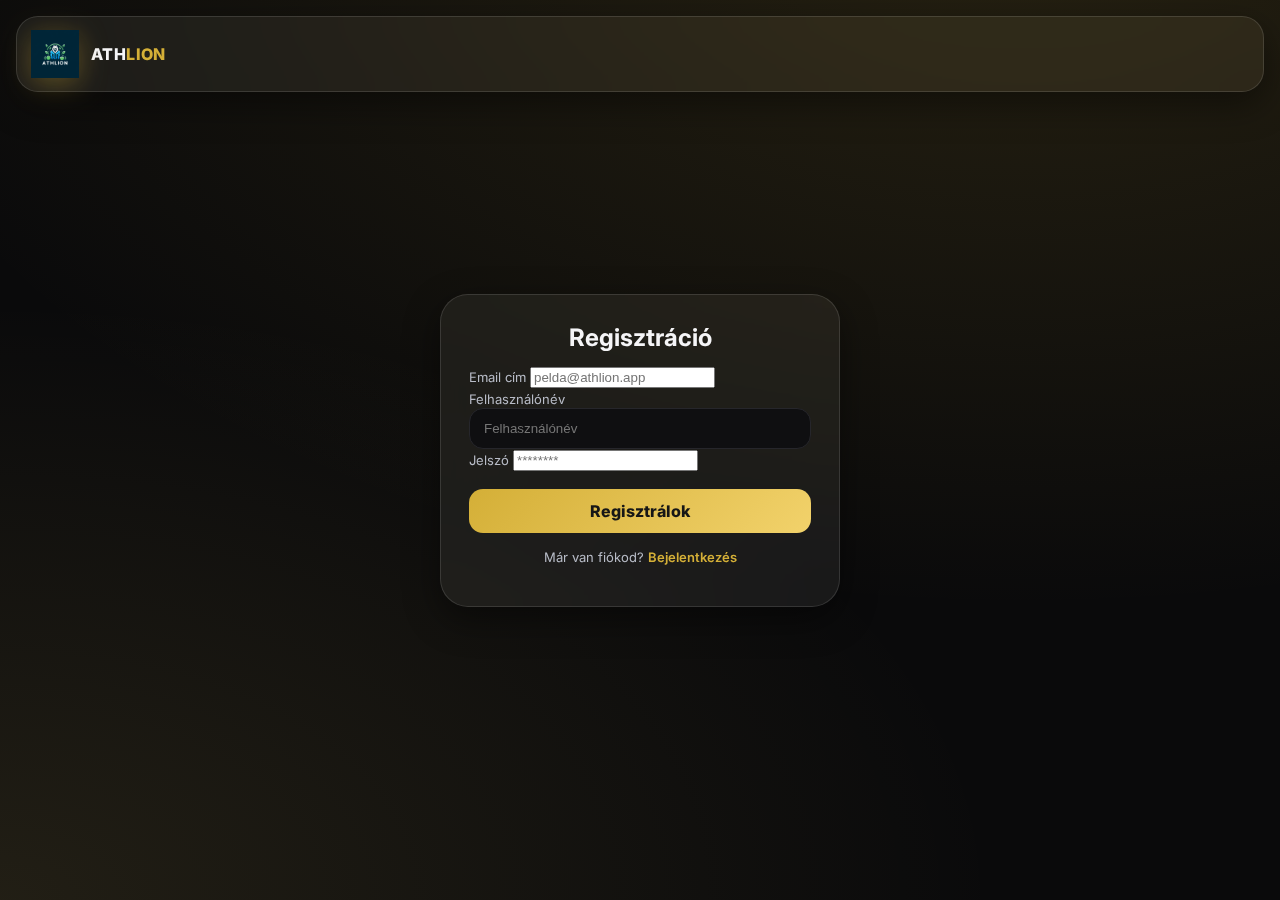
<file: frontend/register.html>
<!DOCTYPE html>
<html lang="hu">
<head>
  <meta charset="utf-8" />
  <meta name="viewport" content="width=device-width, initial-scale=1" />
  <title>Regisztráció – ATHLION</title>
  <link href="https://fonts.googleapis.com/css2?family=Inter:wght@400;600;700;800&display=swap" rel="stylesheet">
  <link rel="stylesheet" href="styles.css" />
</head>
<body>
  <header class="topbar glass">
    <div class="brand">
      <a href="index.html" style="display:flex;align-items:center;gap:12px;text-decoration:none;color:inherit">
        <img src="athlion_logo.png" alt="ATHLION logó" />
        <div class="title">ATH<span>LION</span></div>
      </a>
    </div>
  </header>

  <main style="display:grid;place-items:center;height:100vh;padding:20px">
    <form id="registerForm" class="glass" style="max-width:400px;width:100%;padding:28px;border-radius:28px;">
      <h2 style="text-align:center;margin-top:0;margin-bottom:14px">Regisztráció</h2>

      <label for="email" style="font-size:13px;color:var(--muted)">Email cím</label>
      <input type="email" id="email" required placeholder="pelda@athlion.app" />

      <label for="user_name" style="font-size:13px;color:var(--muted)">Felhasználónév</label>
      <input type="text" id="user_name" required placeholder="Felhasználónév" />

      <label for="password" style="font-size:13px;color:var(--muted)">Jelszó</label>
      <input type="password" id="password" required placeholder="********" />

      <button class="btn" type="submit" style="margin-top:18px">Regisztrálok</button>
      <p id="msg" style="margin-top:10px;font-size:13px;color:var(--muted);text-align:center"></p>

      <p style="margin-top:16px;text-align:center;font-size:13px;color:var(--muted)">
        Már van fiókod? <a href="index.html" style="color:var(--gold-1);text-decoration:none;font-weight:600">Bejelentkezés</a>
      </p>
    </form>
  </main>

  <script src="register.js"></script>
</body>
</html>
</file>
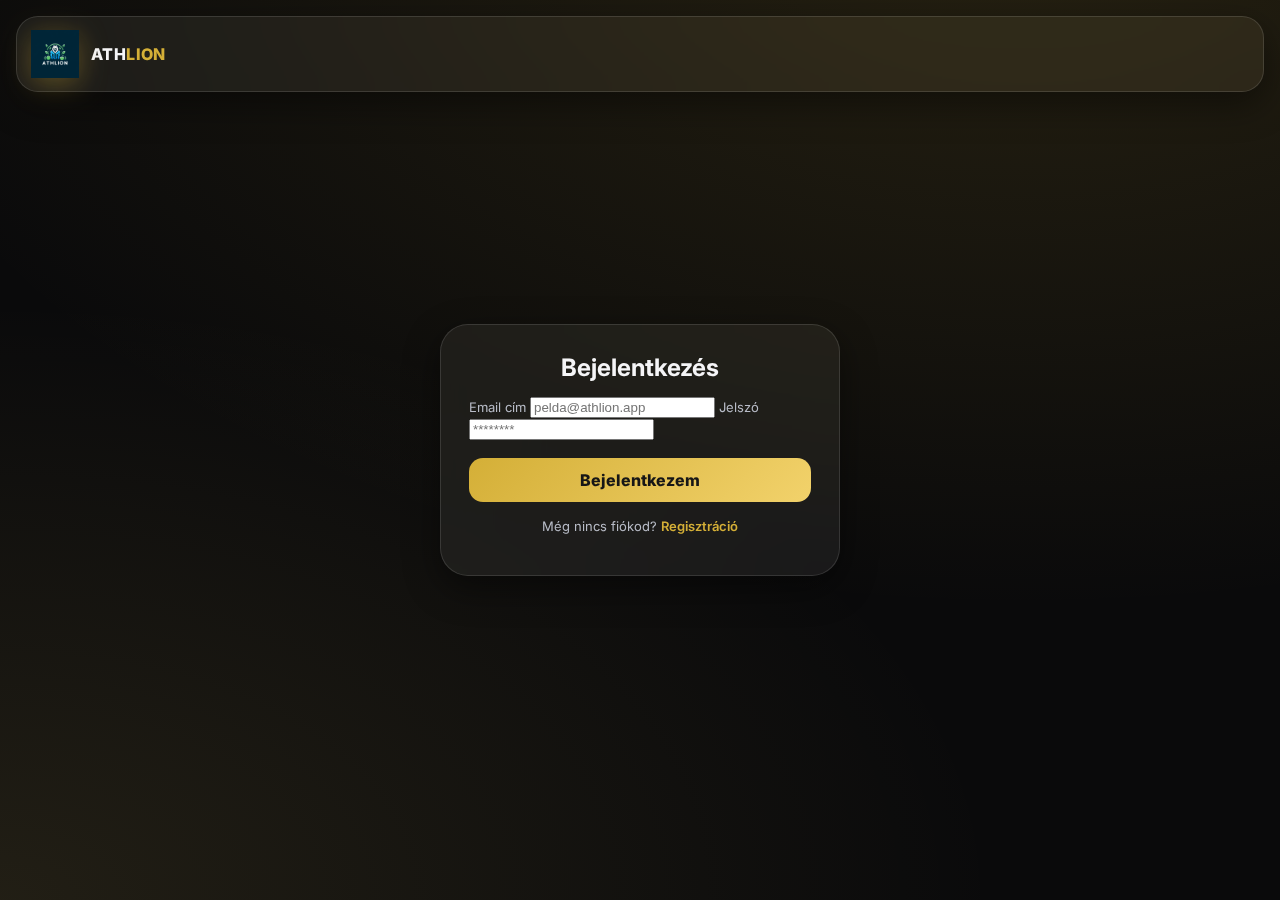
<file: frontend/setup.html>
<!DOCTYPE html>
<html lang="hu">
<head>
  <meta charset="utf-8" />
  <meta name="viewport" content="width=device-width, initial-scale=1" />
  <title>Beállítások – ATHLION</title>
  <link href="https://fonts.googleapis.com/css2?family=Inter:wght@400;600;700;800&display=swap" rel="stylesheet">
  <link rel="stylesheet" href="styles.css" />
</head>
<body>
  <header class="topbar glass">
    <div class="brand">
      <a href="index.html" style="display:flex;align-items:center;gap:12px;text-decoration:none;color:inherit">
        <img src="athlion_logo.png" alt="ATHLION logó" />
        <div class="title">ATH<span>LION</span></div>
      </a>
    </div>
  </header>

  <main style="display:grid;place-items:center;height:100vh;padding:20px">
    <form id="setupForm" class="glass" style="max-width:400px;width:100%;padding:28px;border-radius:28px;">
      <h2 style="text-align:center;margin-top:0;margin-bottom:14px">Kezdő Beállítások</h2>
      <p style="font-size:14px; color:var(--muted); text-align:center; margin-top: -10px; margin-bottom: 20px;">
        Már csak pár adat hiányzik a kezdéshez!
      </p>

      <label for="start_weight_kg">Jelenlegi testsúlyod (kg)</label>
      <input type="number" step="0.1" id="start_weight_kg" required placeholder="80.5" />

      <label for="target_weight_kg">Cél testsúlyod (kg)</label>
      <input type="number" step="0.1" id="target_weight_kg" required placeholder="75" />

      <label for="goal_type">Mi a fő célod?</label>
      <select id="goal_type" required>
        <option value="weight_loss">Zsírégetés</option>
        <option value="muscle_gain">Izomépítés</option>
        <option value="recomp">Átalakulás (Recomposition)</option>
        <option value="maintenance">Súlytartás</option>
      </select>

      <label for="load_level">Milyen az aktivitásod?</label>
      <select id="load_level" required>
        <option value="Könnyű">Könnyű (Irodai munka, heti 1-2 edzés)</option>
        <option value="Közepes">Közepes (Aktívabb munka, heti 3-5 edzés)</option>
        <option value="Nehéz">Nehéz (Fizikai munka, heti 5+ edzés)</option>
      </select>
      
      <input type="hidden" id="program_time" value="30-45 perc">
      <input type="hidden" id="preference" value="Vegyes">

      <button class="btn" type="submit" style="margin-top:18px">Mentés és Tovább</button>
      <p id="msg" style="margin-top:10px;font-size:13px;color:var(--muted);text-align:center"></p>

    </form>
  </main>

  <script src="setup.js"></script>
</body>
</html>
</file>
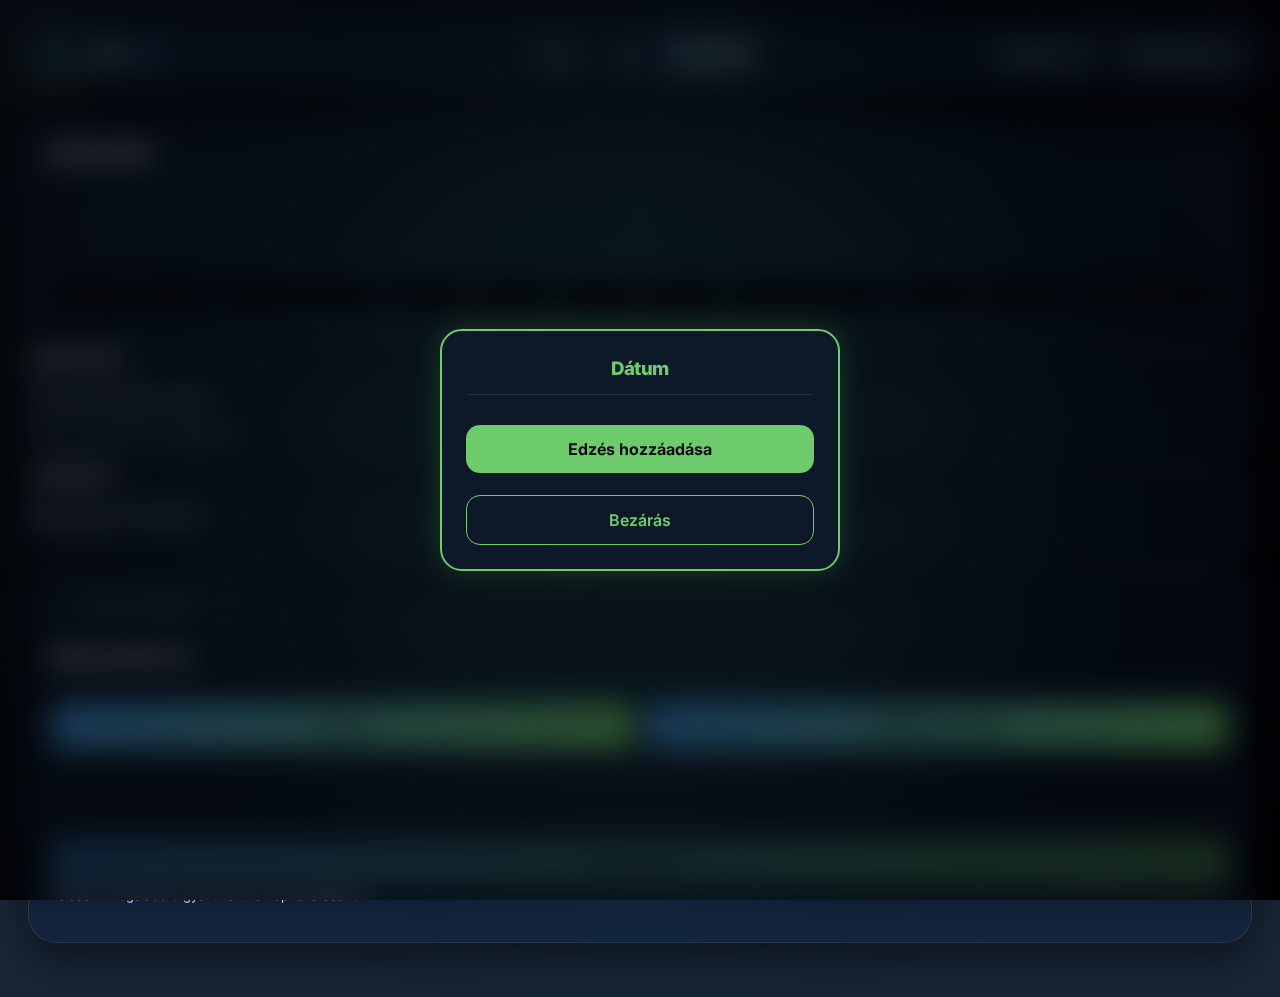
<file: frontend/workout.html>
<!DOCTYPE html>
<html lang="hu">
<head>
  <meta charset="utf-8" />
  <meta name="viewport" content="width=device-width, initial-scale=1" />
  <title>Edzésterv – ATHLION</title>
  <link href="https://fonts.googleapis.com/css2?family=Inter:wght@400;600;700;800&display=swap" rel="stylesheet">
  <link rel="stylesheet" href="base.css" />
  <link rel="stylesheet" href="layout.css" />
  <link rel="icon" type="image/png" href="favicon.png">
</head>
<body>
  <header class="topbar glass">
    <div class="brand">
      <a href="dashboard.html" style="display:flex;align-items:center;gap:12px;text-decoration:none;color:inherit">
        <img src="athlion_logo.png" alt="ATHLION logó" />
        <div class="title">ATH<span>LION</span></div>
      </a>
    </div>

    <div class="nav-main-links">
      <a href="diet.html" class="ghost" id="navDiet">Étrend</a>
      <a href="dashboard.html" class="ghost ghost-icon" id="navHome" title="Kezdőlap">
        <svg xmlns="http://www.w3.org/2000/svg" fill="none" viewBox="0 0 24 24" stroke-width="2" stroke="currentColor" class="nav-icon">
          <path stroke-linecap="round" stroke-linejoin="round" d="M2.25 12l8.954-8.955c.44-.439 1.152-.439 1.591 0L21.75 12M4.5 9.75v10.125c0 .621.504 1.125 1.125 1.125H9.75v-4.875c0-.621.504-1.125 1.125-1.125h2.25c.621 0 1.125.504 1.125 1.125V21h4.125c.621 0 1.125-.504 1.125-1.125V9.75M8.25 21h8.25" />
        </svg>
      </a>
      <a href="workout.html" class="ghost active" id="navWorkout">Edzésterv</a>
    </div>

    <div class="nav-auth-group">
      <a href="profile.html" class="ghost" id="navProfile">Profil</a>
      <!--<button class="lang" id="langToggle">HU/EN</button>-->
      <span class="welcome" id="welcomeText" style="display:none"></span>
      <a href="register.html" class="ghost" id="navRegister">Regisztráció</a>
      <a href="login.html" class="ghost" id="navSignin">Bejelentkezés</a>
      <button class="ghost" id="navLogout" style="display:none">Kijelentkezés</button>
    </div>
  </header>

  <main class="page">
    <section class="panel" id="workout">

      <div class="view-container">

        <!-- NAPTÁR NÉZET – ID igazítva: calendarView, calendarGrid, currentMonthLabel -->
        <div id="calendarView" class="view-section active">
          <section class="card glass calendar-card full-width-calendar">
            <div class="calendar-header-row">
              <h3>Edzésnapló</h3>
              <div class="calendar-controls">
                <button class="cal-nav" id="calendarPrev">‹</button>
                <div class="calendar-month" id="currentMonthLabel">–</div>
                <button class="cal-nav" id="calendarNext">›</button>
              </div>
            </div>

            <div class="calendar-weekdays">
              <span>H</span><span>K</span><span>Sze</span>
              <span>Cs</span><span>P</span><span>Szo</span><span>V</span>
            </div>

            <!-- ID igazítva: calendarGrid -->
            <div class="calendar-grid" id="calendarGrid"></div>
          </section>

          <div class="dashboard-widgets">

            <section class="card glass recovery-card">
              <div class="widget-header">
                <h4>Regeneráció</h4>
                <p>Izmok pihentségi szintje</p>
              </div>
              <div id="recoveryList">
                <p class="muted small">Tölts fel edzéseket az adatokhoz.</p>
              </div>
            </section>

            <section class="card glass stats-card">
              <div class="widget-header">
                <h4>Heti Fókusz</h4>
                <p>Megdolgozott területek</p>
              </div>
              <div class="body-map-container">
                <div class="body-figure">
                  <div class="bm-part bm-head"></div>
                  <div class="bm-part bm-torso" id="bm-torso" title="Törzs (Mell/Hát/Has)"></div>
                  <div class="bm-part bm-arm-l" id="bm-arms" title="Karok/Váll"></div>
                  <div class="bm-part bm-arm-r"></div>
                  <div class="bm-part bm-leg-l" id="bm-legs" title="Lábak"></div>
                  <div class="bm-part bm-leg-r"></div>
                </div>
              </div>
              <div class="text-center muted small" id="focusText">
                Még nincs adat erre a hétre.
              </div>
            </section>

          </div>
        </div>

        <!-- BUILDER NÉZET – ID igazítva: workoutBuilderView, builderDate -->
        <div id="workoutBuilderView" class="view-section view-hidden">
          <section class="card glass workout-builder">

            <div class="builder-top-nav">
              <button class="ghost small" id="backToCalendarBtn">← Vissza a naptárhoz</button>
              <div class="calendar-current" style="margin:0">
                <span id="builderDate">–</span>
              </div>
            </div>

            <div class="builder-mode">
              <h3>Mit edzettél ma?</h3>
              <div class="mode-buttons">
                <button id="modeCardio" class="btn mode-btn">Kardió</button>
                <button id="modeGym" class="btn mode-btn">Edzőtermi edzés</button>
              </div>
              <p class="muted small" id="dayTypeLabel" style="margin-top:8px; min-height:20px;"></p>
            </div>

            <!-- GYM BUILDER -->
            <div id="gymBuilder" class="builder-body" style="display:none;">
              <div class="builder-header">
                <h3>Gyakorlatválasztó</h3>
                <p class="muted">Húzd be a 3 fő gyakorlatot, majd válassz kiegészítőket.</p>
                <button id="copyPreviousBtn" class="btn-copy" style="display:none;">
                  <span>↺</span> Legutóbbi ilyen nap másolása
                </button>
              </div>

              <div class="builder-section">
                <div class="split-selector" id="splitSelectorContainer">
                  <button class="split-btn" data-type="push">Push</button>
                  <button class="split-btn" data-type="pull">Pull</button>
                  <button class="split-btn" data-type="legs">Legs</button>
                  <button class="split-btn" data-type="mixed">Vegyes</button>
                </div>

                <!-- Rejtett select, hogy a workout.js-ben lévő setupSplitSelector működjön (#dayTypeSelect) -->
                <select id="dayTypeSelect" style="display:none;">
                  <option value="mixed" selected>Vegyes</option>
                  <option value="push">Push</option>
                  <option value="pull">Pull</option>
                  <option value="legs">Legs</option>
                </select>
              </div>

              <div class="input-group" style="margin-top: 15px; margin-bottom: 20px;">
                <label for="gymDurationInput" style="display:block; margin-bottom:5px; color:var(--text-muted); font-size:0.9rem;">
                  Edzés időtartama (perc)
                </label>
                <input
                  type="number"
                  id="gymDurationInput"
                  class="input-field"
                  value="60"
                  min="10"
                  max="300"
                  style="width: 100px; padding: 8px; border-radius: 6px; border: 1px solid #444; background: #222; color: #fff;"
                >
              </div>

              <div class="builder-section">
                <h4>Elérhető gyakorlatok</h4>

                <!-- Kereső mező: ID igazítva a JS-hez (#exerciseSearch) -->
                <div class="input-group" style="margin-bottom:10px;">
                  <input
                    type="text"
                    id="exerciseSearch"
                    class="input-field"
                    placeholder="Gyakorlat keresése..."
                    style="width:100%; padding:8px; border-radius:6px; border:1px solid #444; background:#111; color:#fff;"
                  >
                </div>

                <div class="exercise-pool" id="exercisePool"></div>
              </div>

              <div class="builder-two-col">
                <div class="builder-section">
                  <h4>Fő edzések (max. 3)</h4>
                  <div class="dropzone" id="mainExercises"></div>
                </div>

                <div class="builder-section">
                  <h4 style="display:flex; align-items:center;">
                    Kiegészítők (max. 3)
                    <span class="info-icon" data-tooltip="Okos ajánló: Figyeljük, melyik izomcsoport maradt ki a fő edzésből, és azt pótoljuk először.">i</span>
                  </h4>
                  <div class="dropzone" id="extraExercises"></div>
                </div>
              </div>
            </div>

            <!-- CARDIO BUILDER -->
            <div id="cardioBuilder" class="builder-body" style="display:none;">
              <div class="builder-header">
                <h3>Kardió aktivitás</h3>
              </div>
              <div class="builder-section">
                <div class="cardio-list" id="cardioList"></div>
              </div>
            </div>

            <div class="builder-footer">
              <button class="btn" id="lockDayBtn" disabled>Nap lezárása</button>
              <p class="muted small" id="lockInfo">Válassz aktivitást a mentéshez.</p>
            </div>

          </section>
        </div>

      </div>

      <!-- POPUP – ID-k igazítva: popupContent, startWorkoutBtn -->
      <div id="dayPopup" class="modal-overlay hidden" style="z-index: 200;">
        <div class="modal-content glass" style="max-width: 400px; width: 90%; padding: 24px; border: 2px solid var(--gold-2); box-shadow: 0 0 30px rgba(110, 203, 108, 0.2);">
          <h3
            id="popupDate"
            style="color: var(--gold-2); margin: 0 0 16px 0; text-align: center; border-bottom: 1px solid rgba(255,255,255,0.1); padding-bottom: 10px;"
          >
            Dátum
          </h3>

          <!-- ID igazítva: popupContent -->
          <div id="popupContent" style="margin-bottom: 16px;"></div>

          <!-- Ezt a gombot várja a workout.js: #startWorkoutBtn -->
          <button
            class="btn"
            id="startWorkoutBtn"
            style="width: 100%; margin-bottom: 8px; background: var(--gold-2); color: #05080c; font-weight: 700;"
          >
            Edzés hozzáadása
          </button>

          <button
            class="btn"
            id="closePopupBtn"
            style="width: 100%; background: transparent; border:1px solid var(--gold-2); color: var(--gold-2); font-weight: 600;"
          >
            Bezárás
          </button>
        </div>
      </div>

    </section>
  </main>

  <script src="script.js"></script>
  <script src="workout.js"></script>
</body>
</html>
</file>
<file: frontend/styles.css>
/******************* styles.css (kimenet) *******************/
    :root{
      --gold-1:#d4af37; --gold-2:#f2d26b; --bg:#0a0a0b; --text:#f5f5f7; --muted:#b8bcc7;
      --border:#26262b; --ok:#46d39a; --err:#ff6b6b; --shadow: 0 12px 36px rgba(0,0,0,.45);
      --radius:22px; --radius-lg:28px; --transition:cubic-bezier(.2,.65,.18,1);
      --glass-bg: rgba(255,255,255,.06); --glass-stroke: rgba(255,255,255,.12);
    }
    *{box-sizing:border-box}
    html,body{height:100%}
    body{margin:0;font-family:Inter,system-ui,-apple-system,Segoe UI,Roboto,Arial,sans-serif;color:var(--text);
      background:radial-gradient(1200px 700px at 80% -10%, rgba(212,175,55,.14), transparent),
                 radial-gradient(1000px 600px at 0% 100%, rgba(242,210,107,.10), transparent),var(--bg)}
    a{color:inherit;text-decoration:none}
    button{font:inherit}

    .glass{background:var(--glass-bg);border:1px solid var(--glass-stroke);backdrop-filter:saturate(140%) blur(18px);
      -webkit-backdrop-filter:saturate(140%) blur(18px);box-shadow:var(--shadow);border-radius:var(--radius)}

    .topbar{position:fixed;inset:16px 16px auto 16px;height:76px;display:flex;align-items:center;gap:14px;padding:10px 14px;z-index:60}
    .brand{display:flex;align-items:center;gap:12px}
    .brand img{width:48px;height:48px;object-fit:contain;filter:drop-shadow(0 6px 14px rgba(212,175,55,.35))}
    .brand .title{font-weight:800;letter-spacing:.4px}
    .brand .title span{color:var(--gold-1)}
    .nav{margin-left:auto;display:flex;gap:10px;align-items:center}
    .ghost{border:1px solid var(--border);padding:10px 14px;border-radius:14px;background:rgba(16,16,18,.8);transition:transform .25s var(--transition),border-color .25s var(--transition)}
    .ghost:hover{transform:translateY(-1px);border-color:#333}
    .cta{padding:10px 16px;border-radius:16px;background:linear-gradient(135deg,var(--gold-1),var(--gold-2));color:#161616;font-weight:800;border:none;cursor:pointer}
    .lang{border:1px solid var(--border);padding:10px 12px;border-radius:14px;background:#101014;cursor:pointer}

    .viewport{position:relative;height:100svh;overflow:hidden}
    .track{position:absolute;inset:0;display:flex;width:300%;height:100%;transform:translateX(-33.333%);transition:transform .7s var(--transition)}
    .panel{width:100%;height:100%;padding-top:120px;padding-inline:28px;display:grid;grid-template-rows:auto 1fr;gap:22px}
    .panel-inner{display:grid;grid-template-columns:1.1fr 1fr;gap:22px;height:100%}
    .card{border-radius:var(--radius-lg)}

    .hero{display:grid;place-items:center;text-align:center;padding:32px}
    .hero h1{font-size:clamp(28px,4.5vw,46px);margin:0 0 10px;line-height:1.1}
    .hero p{color:var(--muted);margin:0 0 16px}
    .quick{display:flex;gap:10px;flex-wrap:wrap;justify-content:center}
    .chip{border:1px solid var(--border);padding:10px 14px;border-radius:999px;background:#0f0f11}

    .widgets{display:grid;grid-template-columns:repeat(3,1fr);gap:22px;padding:22px}
    .widget{padding:20px;position:relative;overflow:hidden}
    .widget h3{margin:0 0 6px;font-size:18px}
    .widget .cta-inline{position:absolute;right:14px;bottom:14px;font-weight:800;color:#161616;background:linear-gradient(135deg,var(--gold-1),var(--gold-2));padding:8px 12px;border-radius:12px}

    .macro-grid{display:grid;grid-template-columns:repeat(3,1fr);gap:10px;margin-top:8px}
    .form label{display:block;font-size:12px;color:var(--muted);margin:8px 0 4px}
    input[type="number"],input[type="text"],select{width:100%;padding:12px 14px;border-radius:14px;border:1px solid var(--border);background:#0f0f11;color:var(--text)}
    .btn{margin-top:14px;width:100%;padding:12px 16px;border-radius:14px;border:none;font-weight:800;cursor:pointer;background:linear-gradient(135deg,var(--gold-1),var(--gold-2));color:#161616}
    #macroMsg{margin:10px 0 0;font-size:13px;color:var(--muted)}

    .search-row{display:grid;grid-template-columns:1fr auto;gap:10px;margin-top:12px}
    .results{max-height:220px;overflow:auto;border-top:1px dashed #272727;margin-top:10px}
    .result{display:flex;justify-content:space-between;align-items:center;padding:10px 0;border-bottom:1px dashed #222}
    .result button{border:none;border-radius:10px;padding:6px 10px;font-weight:700;background:linear-gradient(135deg,var(--gold-1),var(--gold-2));color:#161616;cursor:pointer}

    .meal-list{padding:0 20px 20px}
    .tabs{display:flex;gap:8px;flex-wrap:wrap;padding:0 20px 6px}
    .tab{padding:8px 12px;border-radius:999px;border:1px solid var(--border);background:#101013;cursor:pointer;font-weight:600}
    .tab.active{background:linear-gradient(135deg,rgba(212,175,55,.18),rgba(242,210,107,.12));border-color:#3a3220}
    .meal-item{display:flex;align-items:center;justify-content:space-between;border-top:1px dashed #272727;padding:12px 0}
    .kcal{color:var(--gold-2);font-weight:800}

    .workout-grid{display:grid;grid-template-columns:1fr 1fr;gap:22px;padding:22px}
    .drag-area{padding:20px;min-height:260px;border:2px dashed #2b2b2f;border-radius:18px;display:grid;place-items:center;color:var(--muted)}
    .plan{padding:20px}
    .day{border-top:1px dashed #272727;padding:12px 0}

    .integrations{display:flex;gap:10px;flex-wrap:wrap;padding:14px}
    .pill{display:inline-flex;align-items:center;gap:8px;padding:10px 14px;border-radius:999px;border:1px solid var(--border);background:#111114;font-weight:600}

    .arrows{position:fixed;inset:auto 16px 16px 16px;display:flex;gap:10px;z-index:70}
    .arrow{height:56px;aspect-ratio:1;display:grid;place-items:center;border:1px solid var(--border);border-radius:16px;background:#101012;cursor:pointer;transition:transform .2s var(--transition),border-color .2s var(--transition);user-select:none}
    .arrow:hover{transform:translateY(-2px);border-color:#333}
    .arrow span{font-size:22px;color:var(--gold-1)}

    @media (max-width:1000px){
      .panel-inner{grid-template-columns:1fr}
      .widgets{grid-template-columns:1fr}
      .macro-grid{grid-template-columns:1fr 1fr}
    }
</file>
<file: frontend/base.css>
/* css/base.css - Globális stílusok és változók */
:root {
  --gold-1: #3E8EDE;     /* kék akcentus */
  --gold-2: #6ECB6C;     /* zöld akcentus */
  --bg: #182636;         /* picit világosabb alap */
  --text: #FFFFFF;
  --muted: #C2D4F0;
  --border: #34516F;
  --ok: #6ECB6C;
  --err: #ff6b6b;
  --shadow: 0 18px 40px rgba(0,0,0,.45);
  --radius: 22px;
  --radius-lg: 28px;
  --transition: cubic-bezier(.2,.65,.18,1);

  /* világosabb, “ios glass” jellegű panelek */
  --glass-bg: rgba(19, 36, 60, 0.62);
  --glass-stroke: rgba(255, 255, 255, 0.09);
}

* { box-sizing: border-box; }
html, body { height: 100%; }

body {
  margin: 0;
  font-family: Inter, system-ui, -apple-system, Segoe UI, Roboto, Arial, sans-serif;
  color: var(--text);
  line-height: 1.5;
  
  /* Alap háttér (fallback + mélység) */
  background: radial-gradient(circle at 0 0, #101b2a, #050b14 60%, #020308 100%);
  background-color: var(--bg);
  background-attachment: fixed;

  /* Animációhoz szükséges */
  position: relative;
  overflow-x: hidden;
  z-index: 0;
}

/* --- LÁVALÁMPA ANIMÁCIÓ (Ambient Background) --- */
body::before,
body::after {
  content: '';
  position: fixed;
  top: 50%;
  left: 50%;
  border-radius: 50%;
  filter: blur(100px); /* Homályosítás */
  opacity: 0.25;       /* Finom áttetszőség */
  z-index: -1;         /* Tartalom mögé */
  transform: translate(-50%, -50%);
  pointer-events: none;
}

/* Kék paca */
body::before {
  width: 60vw;
  height: 60vw;
  background: var(--gold-1);
  animation: lavaBlue 18s infinite alternate ease-in-out;
}

/* Zöld paca */
body::after {
  width: 50vw;
  height: 50vw;
  background: var(--gold-2);
  animation: lavaGreen 22s infinite alternate-reverse ease-in-out;
}

@keyframes lavaBlue {
  0% { transform: translate(-50%, -50%) translate(-25%, -10%) scale(1); }
  50% { transform: translate(-50%, -50%) translate(20%, 15%) scale(1.1); }
  100% { transform: translate(-50%, -50%) translate(-15%, 25%) scale(0.9); }
}

@keyframes lavaGreen {
  0% { transform: translate(-50%, -50%) translate(25%, 20%) scale(1); }
  50% { transform: translate(-50%, -50%) translate(-20%, -15%) scale(1.2); }
  100% { transform: translate(-50%, -50%) translate(10%, -25%) scale(0.9); }
}

/* --- EREDETI UTILITY OSZTÁLYOK & RESETS --- */
a { color: inherit; text-decoration: none; transition: color 0.2s; }
a:hover { color: #fff; }
button { font: inherit; }

.glass {
  background: var(--glass-bg);
  border: 1px solid var(--glass-stroke);
  backdrop-filter: saturate(140%) blur(18px);
  -webkit-backdrop-filter: saturate(140%) blur(18px);
  box-shadow: var(--shadow);
  border-radius: var(--radius);
}

.muted { color: var(--muted); }
.small { font-size: 13px; }
.text-center { text-align: center; }

h1, h2, h3, h4, h5, h6 { margin: 0 0 16px; font-weight: 800; letter-spacing: -0.02em; color: #fff; }
p { margin: 0 0 16px; }

/* --- INPUTOK & GOMBOK (Visszaállítva az eredetire) --- */
input[type="number"], input[type="text"], select {
  width: 100%;
  padding: 12px 14px;
  border-radius: 14px;
  border: 1px solid var(--border);
  background: #0f0f11;
  color: var(--text);
  font-family: inherit;
}
input:focus, select:focus {
  outline: none;
  border-color: var(--gold-1);
  box-shadow: 0 0 0 2px rgba(62, 142, 222, 0.2);
}

.btn {
  display: inline-flex; /* Flex, hogy középre igazítson */
  align-items: center;
  justify-content: center;
  margin-top: 14px;
  width: 100%;
  padding: 12px 16px;
  border-radius: 14px;
  border: none;
  font-weight: 800;
  cursor: pointer;
  background: linear-gradient(135deg, var(--gold-1), var(--gold-2));
  color: #161616;
  transition: transform 0.2s var(--transition), filter 0.2s;
  user-select: none;
}
.btn:hover { transform: translateY(-2px); filter: brightness(1.1); }
.btn:active { transform: translateY(0); }
.btn:disabled { opacity: 0.5; cursor: not-allowed; transform: none; }

/* Ghost gombok */
.ghost {
  display: inline-flex;
  align-items: center;
  justify-content: center;
  border: 1px solid var(--glass-stroke);
  background: var(--glass-bg);
  color: var(--muted);
  padding: 10px 14px;
  border-radius: 14px;
  transition: transform 0.2s var(--transition), border-color 0.2s, background 0.2s;
  cursor: pointer;
  text-decoration: none;
}
.ghost:hover, .ghost:focus, .ghost:active {
  transform: translateY(-1px);
  border-color: rgba(255, 255, 255, 0.2);
  background: rgba(255, 255, 255, 0.08);
  color: #fff;
  text-decoration: none;
}
.ghost.active {
  background: linear-gradient(135deg, rgba(62,142,222,.25), rgba(110,203,108,.2));
  border-color: var(--gold-1);
  color: var(--text);
  transform: translateY(-1px);
}

/* Egyéb elemek (CTA, Lang, Chip, Pill) */
.cta {
  padding: 10px 16px;
  border-radius: 16px;
  background: linear-gradient(135deg, var(--gold-1), var(--gold-2));
  color: #161616;
  font-weight: 800;
  border: none;
  cursor: pointer;
}

.lang {
  border: 1px solid var(--glass-stroke);
  background: var(--glass-bg);
  color: var(--muted);
  padding: 10px 12px;
  border-radius: 14px;
  cursor: pointer;
  transition: transform 0.2s var(--transition), border-color 0.2s, background 0.2s;
  font-size: 12px;
}
.lang:hover, .lang:focus, .lang:active {
  transform: translateY(-1px);
  border-color: rgba(255, 255, 255, 0.2);
  background: rgba(255, 255, 255, 0.08);
  color: #fff;
}

.chip {
  border: 1px solid var(--border);
  padding: 10px 14px;
  border-radius: 999px;
  background: #0f0f11;
  display: inline-block;
}

.pill {
  display: inline-flex;
  align-items: center;
  gap: 8px;
  padding: 10px 14px;
  border-radius: 999px;
  border: 1px solid var(--border);
  background: #111114;
  font-weight: 600;
}

/* --- AthLion Form Stílus (Illeszd a base.css végére) --- */

/* Input mezők sötétítése és formázása */
input[type="text"],
input[type="email"],
input[type="password"],
input[type="date"], /* Születési dátumhoz */
input[type="number"],
select {
    background-color: #1e1e1e !important;  /* Sötét szürke háttér */
    color: #ffffff !important;             /* Fehér szöveg */
    border: 1px solid #444;                /* Diszkrét keret */
    border-radius: 8px;                    /* Lekerekített sarkok */
    padding: 12px 15px;                    /* Kényelmes belső térköz */
    width: 100%;                           /* Teljes szélesség */
    box-sizing: border-box;                /* Hogy a keret ne nyomja szét az oldalt */
    font-size: 16px;
    margin-bottom: 15px;                   /* Távolság a mezők között */
    
    /* Ez a varázslat: közli a böngészővel (pl. Chrome), hogy a felugró 
       naptár is SÖTÉT legyen, ne vakító fehér */
    color-scheme: dark; 
}

/* Ha belekattintasz (Fókusz), világítson neon zölden */
input:focus, select:focus {
    outline: none;
    border-color: #00ff85;
    box-shadow: 0 0 8px rgba(0, 255, 133, 0.4); /* Neon ragyogás */
}

/* A dátumválasztó kis naptár ikonját fehérre színezi, hogy látsszon a sötéten */
::-webkit-calendar-picker-indicator {
    filter: invert(1);
    cursor: pointer;
}

/* A mezők feletti feliratok (pl. "Email cím") legyenek világosak */
label {
    color: #cccccc;
    display: block;
    margin-bottom: 6px;
    font-weight: 500;
}

/* A gomb stílusa (ha még nincs beállítva) */
button[type="submit"] {
    width: 100%;
    padding: 12px;
    background-color: #00ff85;
    color: #000;
    font-weight: bold;
    border: none;
    border-radius: 8px;
    cursor: pointer;
    margin-top: 10px;
}

/* base.css vagy a <style> blokk */

.dob-container {
    display: flex;
    gap: 12px;
    width: 100%;
}

/* A legördülő mezők stílusa */
.dob-container select {
    /* 1. Gyári "csúnya" kinézet eltüntetése */
    -webkit-appearance: none;
    -moz-appearance: none;
    appearance: none;

    /* 2. Saját modern stílus */
    background-color: rgba(255, 255, 255, 0.05) !important; /* Fontos a felülírás miatt */
    border: 1px solid rgba(255, 255, 255, 0.2);
    border-radius: 16px;
    padding: 12px 16px;
    padding-right: 40px; /* Hagyunk helyet a nyílnak */
    
    color: #fff !important;
    font-size: 15px;
    font-family: 'Inter', sans-serif;
    outline: none;
    cursor: pointer;
    transition: all 0.3s cubic-bezier(0.2, 0.8, 0.2, 1);
}


/* Arányok: Az év és nap kisebb, a hónap szélesebb */
#dob_year { flex: 1.2; }
#dob_month { flex: 2; }
#dob_day { flex: 1; }

/* --- AthLion PRO UNIFIED DESIGN (Végleges Egységesítés) --- */

/* 1. Sötét mód kényszerítése a naptárhoz és görgetősávokhoz */
:root {
    color-scheme: dark; 
}

/* 2. MINDEN MEZŐ EGYSÉGESÍTÉSE (Dátum, Szöveg, Lenyíló, Szám) */
input, 
select, 
textarea,
input[type="date"],
input[type="datetime-local"],
input[type="number"],
input[type="email"],
input[type="password"] {
    /* Kiemelt fontosságú (!important), hogy felülírja az átlátszó/glass stílust */
    background-color: #1a202c !important; /* Tömör, sötét kékes-szürke (profi dark mode szín) */
    color: #f7fafc !important;            /* Hófehérhez közeli szöveg */
    border: 1px solid #4a5568 !important; /* Szolid szürke keret */
    
    border-radius: 10px !important;       /* Modern lekerekítés */
    padding: 12px 16px !important;        /* Tágas belső tér */
    font-size: 16px !important;           /* Jól olvasható méret */
    font-family: inherit;
    line-height: 1.5;
    
    /* Minden "üveges" vagy árnyék effekt leszedése */
    box-shadow: none !important;
    backdrop-filter: none !important;
    background-image: none !important; /* Reset, kivéve majd a select-nél */
    
    width: 100%;
    box-sizing: border-box;
    transition: border-color 0.2s ease, box-shadow 0.2s ease;
    appearance: none; /* Mobilos alap kinézet eltüntetése */
}

/* 3. FÓKUSZ ÁLLAPOT (Amikor írsz bele) */
input:focus, select:focus, textarea:focus {
    outline: none !important;
    border-color: #3E8EDE !important; /* AthLion Kék */
    background-color: #2d3748 !important; /* Picit világosabb, hogy jelezze az aktivitást */
    box-shadow: 0 0 0 3px rgba(62, 142, 222, 0.25) !important; /* Kék aura */
}

/* 4. LENYÍLÓ LISTA (SELECT) EXTRA TUNING */
select {
    /* Egyedi nyíl ikon (Base64 SVG), hogy modern legyen */
    background-image: url("data:image/svg+xml;charset=UTF-8,%3csvg xmlns='http://www.w3.org/2000/svg' viewBox='0 0 24 24' fill='none' stroke='%23a0aec0' stroke-width='2' stroke-linecap='round' stroke-linejoin='round'%3e%3cpolyline points='6 9 12 15 18 9'%3e%3c/polyline%3e%3c/svg%3e") !important;
    background-repeat: no-repeat !important;
    background-position: right 1rem center !important;
    background-size: 1.2em !important;
    padding-right: 2.5rem !important; /* Hely a nyílnak */
    cursor: pointer;
}

/* 5. A LENYÍLÓ LISTA OPCIÓI (Amik legördülnek) */
/* Ez biztosítja, hogy a lista is sötét legyen, ne fehér */
option {
    background-color: #1a202c;
    color: #f7fafc;
    padding: 10px;
}

/* Külön a Dátum mező ikonjának igazítása (hogy ne csússzon el) */
input[type="date"]::-webkit-calendar-picker-indicator {
    filter: invert(1); /* Fehér naptár ikon sötét háttérhez */
    opacity: 0.6;
    cursor: pointer;
    transition: opacity 0.2s;
}
input[type="date"]::-webkit-calendar-picker-indicator:hover {
    opacity: 1;
}
</file>
<file: frontend/layout.css>
/* css/layout.css - App elrendezés és komponensek */

/* --- NAVBAR --- */
.topbar {
  position: fixed;
  inset: 16px 16px auto 16px;
  height: 76px;
  display: grid;
  grid-template-columns: 1fr auto 1fr;
  align-items: center;
  gap: 14px;
  padding: 10px 14px;
  z-index: 60;
}
.brand {
  display: flex;
  align-items: center;
  gap: 12px;
  grid-column: 1 / 2;
  justify-self: start;
}
.brand img { width: 48px; height: 48px; object-fit: contain; filter: drop-shadow(0 6px 14px rgba(212,175,55,.35)); }
.brand .title { font-weight: 800; letter-spacing: .4px; }
.brand .title span { color: var(--gold-1); }

.nav-main-links {
  grid-column: 2 / 3;
  display: flex;
  gap: 10px;
  justify-self: center;
}
.nav-auth-group {
  grid-column: 3 / 4;
  display: flex;
  gap: 10px;
  align-items: center;
  justify-self: end;
}
.welcome { font-size: 14px; color: var(--muted); margin-left: 8px; white-space: nowrap; }
.nav-icon { width: 20px; height: 20px; display: block; }
.ghost-icon { padding: 10px; line-height: 0; }

/* --- LAYOUT PANELEK --- */
.page { padding: 0 28px 32px; }
.page .panel { max-width: 1400px; margin: 0 auto; }
.panel { width: 100%; height: 100%; padding-top: 120px; display: grid; grid-template-rows: auto 1fr; gap: 22px; }
.panel-inner { display: grid; grid-template-columns: 1.1fr 1fr; gap: 22px; }
.card { border-radius: var(--radius-lg); }

/* --- HERO & WIDGETS (Home) --- */
.hero { display: grid; place-items: center; text-align: center; padding: 32px; }
.hero h1 { font-size: clamp(28px, 4.5vw, 46px); margin: 0 0 10px; line-height: 1.1; }
.hero p { color: var(--muted); margin: 0 0 16px; }
.hero-main { align-items: center; justify-content: center; }
.hero-actions { margin-top: 18px; display: flex; flex-wrap: wrap; gap: 12px; justify-content: center; }
.hero-actions .btn.hero-btn { width: auto; padding-inline: 24px; color: #05080c; }
.hero-actions .ghost { border-radius: 999px; padding-inline: 20px; }
.hero-secondary { opacity: 0.9; }

.quick { display: flex; gap: 10px; flex-wrap: wrap; justify-content: center; }
.widgets { display: grid; grid-template-columns: repeat(3, 1fr); gap: 22px; padding: 22px; }
.widget { padding: 20px; position: relative; overflow: hidden; }
.widget h3 { margin: 0 0 6px; font-size: 18px; }
.widget .cta-inline { position: absolute; right: 14px; bottom: 14px; font-weight: 800; color: #161616; background: linear-gradient(135deg, var(--gold-1), var(--gold-2)); padding: 8px 12px; border-radius: 12px; }
.integrations { display: flex; gap: 10px; flex-wrap: wrap; padding: 14px; }

/* --- WORKOUT BUILDER --- */
.workout-grid { display: grid; grid-template-columns: 1fr 1fr; gap: 22px; padding: 22px; }
.workout-builder { padding: 20px 22px; display: flex; flex-direction: column; gap: 18px; }
.builder-header h3 { margin: 0 0 4px; font-size: 18px; }
.builder-header p { margin: 0; font-size: 13px; }
.builder-section { margin-top: 4px; }
.builder-section h4 { margin: 8px 0; font-size: 14px; letter-spacing: 0.02em; }
.builder-mode { margin-bottom: 12px; }
.mode-buttons { display: flex; gap: 10px; margin-top: 8px; flex-wrap: wrap; }
.mode-btn { flex: 1 1 140px; }
.mode-btn.active { box-shadow: 0 0 0 1px rgba(62,142,222,0.7), 0 10px 26px rgba(0,0,0,0.7); transform: translateY(-1px); }

.exercise-pool { display: flex; flex-wrap: wrap; gap: 10px; padding: 12px 14px; max-height: 160px; overflow-y: auto; border-radius: 18px; background: radial-gradient(circle at 0 0, rgba(62,142,222,0.12), rgba(7,10,15,0.9)); border: 1px solid rgba(62,142,222,0.25); box-shadow: 0 14px 40px rgba(0,0,0,0.35); }
.exercise-pill { display: inline-flex; align-items: center; gap: 6px; padding: 8px 14px; border-radius: 999px; border: 1px solid rgba(255,255,255,0.16); background: radial-gradient(circle at 0 0, rgba(255,255,255,0.22), rgba(16,16,24,0.85)); backdrop-filter: blur(16px) saturate(150%); font-size: 13px; cursor: grab; user-select: none; white-space: nowrap; transition: transform 0.16s var(--transition), box-shadow 0.16s var(--transition), border-color 0.16s var(--transition), background 0.16s var(--transition); box-shadow: 0 6px 20px rgba(0,0,0,0.45); }
.exercise-pill span.tag { font-size: 11px; opacity: 0.7; }
.exercise-pill:hover { transform: translateY(-1px) scale(1.03); border-color: rgba(255,255,255,0.3); box-shadow: 0 10px 26px rgba(0,0,0,0.6); }
.exercise-pill.locked { opacity: 0.6; cursor: default; box-shadow: none; }

.dropzone { margin-top: 6px; min-height: 90px; padding: 12px 12px; border-radius: 22px; border: 1.5px dashed rgba(111,133,170,0.75); background: radial-gradient(circle at 0 0, rgba(62,142,222,0.16), transparent 60%), radial-gradient(circle at 100% 100%, rgba(110,203,108,0.16), transparent 60%), rgba(7,10,15,0.9); backdrop-filter: blur(18px) saturate(160%); display: flex; flex-wrap: wrap; gap: 8px; align-items: flex-start; transition: border-color 0.18s var(--transition), box-shadow 0.18s var(--transition), background 0.18s var(--transition), transform 0.18s var(--transition); }
.dropzone-placeholder { color: var(--muted); font-size: 13px; }
.dropzone.active { border-color: var(--gold-1); box-shadow: 0 0 0 1px rgba(62,142,222,0.6), 0 12px 30px rgba(0,0,0,0.65); transform: translateY(-1px); }
.dropzone.locked { opacity: 0.55; cursor: not-allowed; }

.cardio-list { margin-top: 8px; max-height: 200px; overflow-y: auto; border-radius: 18px; padding: 8px; background: radial-gradient(circle at 0 0, rgba(110,203,108,0.16), rgba(7,10,15,0.9)); border: 1px solid rgba(110,203,108,0.4); }
.cardio-item { display: flex; align-items: center; justify-content: space-between; padding: 8px 10px; border-radius: 12px; cursor: pointer; font-size: 13px; margin-bottom: 6px; transition: background 0.16s var(--transition), transform 0.16s var(--transition); }
.cardio-item:hover { background: rgba(255,255,255,0.06); transform: translateY(-1px); }
.cardio-item.selected { background: linear-gradient(135deg, rgba(110,203,108,0.3), rgba(62,142,222,0.3)); }

/* --- CALENDAR --- */
.calendar-card { padding: 18px 20px 20px; display: flex; flex-direction: column; gap: 10px; }
.calendar-current { font-size: 14px; border-radius: 999px; padding: 8px 14px; background: radial-gradient(circle at 0 0, rgba(62,142,222,0.25), rgba(15,15,20,0.9)); border: 1px solid rgba(62,142,222,0.45); backdrop-filter: blur(18px) saturate(150%); display: inline-flex; align-items: center; gap: 6px; }
.calendar-current span { font-weight: 600; color: var(--gold-1); }
.calendar-header { margin-top: 8px; padding: 6px 10px; border-radius: 18px; background: radial-gradient(circle at 0 0, rgba(62,142,222,0.22), transparent 60%), rgba(7,10,15,0.95); border: 1px solid rgba(62,142,222,0.4); display: flex; align-items: center; justify-content: space-between; gap: 10px; }
.cal-nav { width: 28px; height: 28px; border-radius: 999px; border: 1px solid rgba(255,255,255,0.25); background: rgba(10,12,18,0.95); color: var(--gold-1); display: grid; place-items: center; cursor: pointer; font-size: 16px; padding: 0; transition: transform 0.15s var(--transition), box-shadow 0.15s var(--transition), border-color 0.15s var(--transition), background 0.15s var(--transition); }
.cal-nav:hover { transform: translateY(-1px); box-shadow: 0 6px 18px rgba(0,0,0,0.6); border-color: rgba(255,255,255,0.4); background: radial-gradient(circle at 30% 0, rgba(255,255,255,0.2), rgba(10,12,18,1)); }
.calendar-month { flex: 1; text-align: center; font-weight: 600; text-transform: capitalize; }
.calendar-weekdays { margin-top: 8px; display: grid; grid-template-columns: repeat(7, minmax(0, 1fr)); gap: 4px; font-size: 11px; color: var(--muted); }
.calendar-weekdays span { text-align: center; padding: 4px 0; border-radius: 999px; background: rgba(5,7,12,0.9); border: 1px solid rgba(255,255,255,0.04); }
.calendar-grid { margin-top: 6px; display: grid; grid-template-columns: repeat(7, minmax(0, 1fr)); grid-auto-rows: 72px; gap: 6px; }
.calendar-day { position: relative; border-radius: 16px; background: radial-gradient(circle at 0 0, rgba(62,142,222,0.18), transparent 65%), rgba(10,12,18,0.96); border: 1px solid rgba(255,255,255,0.06); cursor: pointer; transition: transform 0.16s var(--transition), border-color 0.16s var(--transition), background 0.16s var(--transition), box-shadow 0.16s var(--transition); display: flex; flex-direction: column; justify-content: space-between; padding: 6px 6px 8px; box-shadow: 0 10px 26px rgba(0,0,0,0.55); }
.calendar-day.empty { background: transparent; border: none; box-shadow: none; cursor: default; }
.calendar-day:hover:not(.empty) { transform: translateY(-2px); border-color: rgba(255,255,255,0.22); box-shadow: 0 14px 32px rgba(0,0,0,0.75); }
.calendar-day.active { background: radial-gradient(circle at 0 0, rgba(62,142,222,0.35), transparent 65%), radial-gradient(circle at 100% 100%, rgba(110,203,108,0.25), transparent 70%), rgba(10,12,18,0.98); border-color: var(--gold-1); }
.calendar-day.today:not(.empty) { box-shadow: 0 0 0 1px rgba(255,255,255,0.3), 0 10px 26px rgba(0,0,0,0.7); }
.calendar-day.filled { border-color: var(--gold-2); box-shadow: 0 0 0 1px rgba(110,203,108,0.55), 0 14px 34px rgba(0,0,0,0.85); }
.calendar-day.filled::after { content: ""; position: absolute; bottom: 6px; left: 50%; transform: translateX(-50%); width: 6px; height: 6px; border-radius: 999px; background: var(--gold-2); }
.calendar-day.train-day::before { content: ""; position: absolute; left: 4px; top: 6px; bottom: 8px; width: 4px; border-radius: 999px; background: linear-gradient(to bottom, var(--gold-1), var(--gold-2)); opacity: 0.9; }
.calendar-day.rest-day::before { content: ""; position: absolute; left: 4px; top: 10px; bottom: 12px; width: 3px; border-radius: 999px; background: rgba(255,255,255,0.10); opacity: 0.7; }
.calendar-day.gym-day:not(.empty) { border-color: rgba(62,142,222,0.8); }
.calendar-day.cardio-day:not(.empty) { border-color: rgba(110,203,108,0.9); }
.calendar-day.cardio-day .calendar-datenum { background: radial-gradient(circle at 30% 0, rgba(255,255,255,0.8), rgba(110,203,108,0.9)); }
.calendar-date { display: flex; flex-direction: column; align-items: center; gap: 2px; }
.calendar-dayname { font-size: 10px; text-transform: uppercase; letter-spacing: 0.08em; color: var(--muted); }
.calendar-datenum { font-size: 15px; font-weight: 700; width: 26px; height: 26px; border-radius: 999px; display: grid; place-items: center; background: radial-gradient(circle at 30% 0, rgba(255,255,255,0.6), rgba(62,142,222,0.7)); color: #050608; }
.calendar-summary { font-size: 10px; line-height: 1.2; text-align: center; color: var(--gold-2); max-width: 100%; min-height: 12px; font-weight: 600; }

/* --- DIET PANELEK --- */
#diet-panel-top { grid-template-columns: 1fr 1.2fr 1fr; align-items: start; }
#diet-panel-bottom { grid-template-columns: 1fr; }
#dayNavigatorCard, #macroChartCard, #mealSelectorCard, #dailyFoodListCard { padding: 22px; height: 100%; }

.day-nav-control { display: flex; align-items: center; justify-content: space-between; gap: 10px; background: var(--glass-bg); border: 1px solid var(--glass-stroke); border-radius: 14px; padding: 8px; }
.day-nav-label { flex: 1; text-align: center; font-weight: 600; font-size: 14px; }
.day-nav-control .ghost-icon { padding: 8px; }

/* Makró körök */
@property --progress-percent { syntax: '<percentage>'; inherits: false; initial-value: 100%; }
.main-calorie-tracker { display: grid; place-items: center; margin: 10px 0 25px; }
.calorie-circle-static { --bg-color: rgba(7,10,15,0.9); width: 160px; height: 160px; border-radius: 50%; position: relative; display: flex; flex-direction: column; align-items: center; justify-content: center; gap: 2px; font-size: 32px; font-weight: 800; line-height: 1.1; color: var(--ok); background: radial-gradient(circle at center, var(--glass-bg) 60%, transparent 61%); border: 1px solid var(--glass-stroke); box-shadow: var(--shadow); transition: color 0.5s; }
.calorie-circle-static .label { font-size: 12px; color: var(--muted); font-weight: 600; letter-spacing: 0.03em; text-transform: uppercase; margin-top: -4px; }
.calorie-circle-static.over-limit { color: var(--err); }

.macro-circles { display: flex; justify-content: space-around; gap: 15px; margin-top: 20px; padding-inline: 10px; }
.macro-circle-item { display: flex; flex-direction: column; align-items: center; gap: 8px; flex: 1; }
.macro-circle-progress { --macro-progress: var(--progress-percent); --macro-color: var(--gold-1); --bg-color: rgba(7,10,15,0.9); width: 80px; height: 80px; border-radius: 50%; position: relative; display: flex; flex-direction: column; align-items: center; justify-content: center; gap: 2px; font-size: 18px; font-weight: 700; line-height: 1.1; color: var(--text); background: radial-gradient(circle at center, var(--glass-bg) 60%, transparent 61%), conic-gradient(var(--macro-color) 0% var(--macro-progress), var(--bg-color) var(--macro-progress) 100%); border: 1px solid var(--glass-stroke); box-shadow: 0 8px 20px rgba(0,0,0,.4); transition: --macro-progress 0.5s; overflow: hidden; }
.macro-circle-progress .unit { font-size: 11px; color: var(--muted); font-weight: 600; margin-top: -2px; }
.macro-label { font-size: 13px; font-weight: 600; color: var(--muted); text-align: center; }
#proteinCircle { --macro-color: var(--gold-1); }
#carbsCircle { --macro-color: var(--gold-2); }
#fatCircle { --macro-color: #d1a10d; }
.macro-circle-progress.over-limit { --macro-color: var(--err); color: var(--err); }
#macroMsg { margin: 10px 0 0; font-size: 13px; color: var(--muted); }

/* Étrend lista */
.meal-tabs { display: flex; flex-direction: column; gap: 10px; }
.meal-tab { border: 1px solid var(--glass-stroke); background: var(--glass-bg); color: var(--muted); font-size: 15px; font-weight: 600; padding: 12px; border-radius: 14px; cursor: pointer; transition: transform 0.2s var(--transition), border-color 0.2s, background 0.2s, color 0.2s; }
.meal-tab:hover { transform: translateY(-1px); border-color: rgba(255, 255, 255, 0.2); background: rgba(255, 255, 255, 0.08); color: #fff; }
.meal-tab.active { background: linear-gradient(135deg, rgba(62,142,222,.25), rgba(110,203,108,.2)); border-color: var(--gold-1); color: var(--text); }

.daily-food-list h4 { font-size: 15px; margin: 12px 0 6px 0; color: var(--gold-1); border-bottom: 1px solid var(--border); padding-bottom: 4px; }
.daily-food-list h4:first-child { margin-top: 0; }
.daily-food-list .meal-item { display: flex; align-items: center; justify-content: space-between; border-bottom: 1px dashed #272727; padding: 10px 0; font-size: 14px; }
.daily-food-list .kcal { color: var(--gold-2); font-weight: 800; font-size: 13px; }

/* --- MODAL --- */
.modal-overlay { position: fixed; inset: 0; background: rgba(0, 0, 0, 0.6); backdrop-filter: blur(15px); -webkit-backdrop-filter: blur(15px); z-index: 100; display: grid; place-items: center; padding: 20px; }
.modal-content { width: 100%; max-width: 500px; padding: 28px; position: relative; }
.modal-close-btn { position: absolute; top: 14px; right: 14px; border: none; background: var(--glass-bg); color: var(--muted); border-radius: 999px; width: 36px; height: 36px; display: grid; place-items: center; cursor: pointer; transition: background 0.2s, color 0.2s; }
.modal-close-btn:hover { background: rgba(255,255,255,0.1); color: #fff; }
.modal-content h3 { margin-top: 0; margin-bottom: 14px; }
.modal-content .search-row { display: grid; grid-template-columns: 1fr; gap: 10px; margin-top: 12px; }
.modal-content .results { max-height: 300px; overflow: auto; margin-top: 10px; }
.modal-content .result { display: flex; justify-content: space-between; align-items: center; padding: 10px 0; border-bottom: 1px dashed #222; font-size: 14px; }
.modal-content .result button { border: none; border-radius: 10px; padding: 6px 10px; font-weight: 700; background: linear-gradient(135deg, var(--gold-1), var(--gold-2)); color: #161616; cursor: pointer; margin-right: 8px; }

.checkbox-group {
    max-height: 120px;
    overflow-y: auto;
    padding: 10px;
    display: flex;
    flex-direction: column;
    gap: 6px;
    background: rgba(0,0,0,0.2); /* Sötétebb háttér */
}
.checkbox-item {
    display: flex;
    align-items: center;
    gap: 8px;
    font-size: 13px;
    color: var(--muted);
}
.checkbox-item input {
    width: auto; /* Reset global input width */
    accent-color: var(--gold-1);
}


/* Responsivity overrides */
@media (max-width: 1000px) {
  .panel-inner { grid-template-columns: 1fr; }
  .widgets { grid-template-columns: 1fr; }
  .calendar-card { order: -1; }
  #diet-panel-top { grid-template-columns: 1fr; }
  #diet-panel-bottom { margin-top: 0; }
}
@media (max-width: 600px) {
  .macro-circles { flex-direction: column; gap: 20px; }
}
</file>
<file: frontend/landing.css>
/* css/landing.css - Landing Page specifikus stílusok */

.landing-body {
  position: relative;
  min-height: 100vh;
  overflow: hidden;
}
.landing-topbar {
  backdrop-filter: saturate(160%) blur(20px);
  -webkit-backdrop-filter: saturate(160%) blur(20px);
}
.landing-bg {
  position: fixed;
  inset: 0;
  overflow: hidden;
  z-index: -1;
  background:
    radial-gradient(1200px 700px at 80% -10%, rgba(62,142,222,0.20), transparent),
    radial-gradient(1000px 600px at 0% 100%, rgba(110,203,108,0.18), transparent),
    var(--bg);
}
.landing-blob {
  position: absolute;
  width: 420px;
  height: 420px;
  border-radius: 50%;
  filter: blur(40px);
  opacity: 0.75;
  mix-blend-mode: screen;
  transform: translate3d(0, 0, 0);
  animation: floatBlob 14s ease-in-out infinite alternate;
  will-change: transform;
}
.blob-1 {
  top: -120px;
  left: -60px;
  background: radial-gradient(circle at 30% 20%, rgba(62,142,222,0.9), rgba(62,142,222,0));
}
.blob-2 {
  bottom: -160px;
  right: -80px;
  background: radial-gradient(circle at 70% 80%, rgba(110,203,108,0.9), rgba(110,203,108,0));
  animation-delay: 2s;
}
.blob-3 {
  top: 40%;
  left: 55%;
  width: 520px;
  height: 520px;
  background: radial-gradient(circle at 50% 50%, rgba(255,255,255,0.18), rgba(255,255,255,0));
  opacity: 0.55;
  animation-delay: 4s;
}

:root {
  --mouseX: 0px;
  --mouseY: 0px;
}

.landing-blob {
  transform: translate3d(var(--mouseX), var(--mouseY), 0);
}

@keyframes floatBlob {
  0% { transform: translate3d(calc(var(--mouseX) - 10px), calc(var(--mouseY) - 6px), 0) scale(1); }
  50% { transform: translate3d(calc(var(--mouseX) + 8px), calc(var(--mouseY) + 4px), 0) scale(1.05); }
  100% { transform: translate3d(calc(var(--mouseX) - 4px), calc(var(--mouseY) + 10px), 0) scale(0.98); }
}

.landing-main {
  min-height: 100vh;
  display: grid;
  place-items: center;
  padding: 110px 20px 40px;
}

.landing-card {
  max-width: 1060px;
  width: 100%;
  border-radius: 32px;
  padding: 28px 26px;
  box-shadow:
    0 20px 60px rgba(0,0,0,0.55),
    0 0 0 1px rgba(255,255,255,0.05);
  border: 1px solid rgba(62,142,222,0.6);
  background:
    radial-gradient(circle at 0 0, rgba(255,255,255,0.08), transparent 55%),
    radial-gradient(circle at 100% 100%, rgba(110,203,108,0.15), transparent 55%),
    rgba(5,8,15,0.9);
  opacity: 0;
  transform: translateY(14px) scale(0.99);
  animation: landingFadeIn 0.7s var(--transition) forwards;
}

.landing-body.landing-ready .landing-card {
  animation-play-state: running;
}

@keyframes landingFadeIn {
  to { opacity: 1; transform: translateY(0) scale(1); }
}

.landing-grid {
  display: grid;
  grid-template-columns: minmax(0, 1.2fr) minmax(0, 0.9fr);
  gap: 24px;
  align-items: center;
}

.landing-copy h1 { margin: 0 0 10px; font-size: clamp(28px, 4.8vw, 40px); line-height: 1.1; }
.landing-copy h1 span { color: var(--gold-1); }
.landing-copy p { margin: 0 0 14px; color: var(--muted); font-size: 14px; }
.landing-chips { display: flex; flex-wrap: wrap; gap: 8px; margin: 10px 0 18px; }
.landing-actions { display: flex; flex-wrap: wrap; gap: 10px; margin-bottom: 10px; }

.landing-btn {
  flex: 1 1 140px;
  text-align: center;
  padding: 12px 18px;
  border-radius: 999px;
  border: 1px solid transparent;
  font-weight: 700;
  font-size: 14px;
  cursor: pointer;
  text-decoration: none;
  transition: transform 0.18s var(--transition), box-shadow 0.18s var(--transition), background 0.18s var(--transition), border-color 0.18s var(--transition);
}
.landing-btn.primary { background: linear-gradient(135deg, var(--gold-1), var(--gold-2)); color: #050608; box-shadow: 0 12px 30px rgba(0,0,0,0.7); }
.landing-btn.ghost { background: rgba(10,12,18,0.92); border-color: rgba(255,255,255,0.22); color: var(--text); }
.landing-btn:hover { transform: translateY(-2px); box-shadow: 0 14px 36px rgba(0,0,0,0.85); }

.landing-subtext { margin: 0; font-size: 13px; color: var(--muted); }
.landing-subtext a { color: var(--gold-1); font-weight: 600; }

.landing-preview { display: flex; justify-content: center; }
.preview-phone {
  width: 260px;
  height: 460px;
  border-radius: 34px;
  padding: 14px 12px 18px;
  background: radial-gradient(circle at 0 0, rgba(255,255,255,0.12), transparent 55%), rgba(8,10,18,0.96);
  border: 1px solid rgba(255,255,255,0.18);
  box-shadow: 0 18px 40px rgba(0,0,0,0.8), 0 0 0 1px rgba(62,142,222,0.50);
  display: flex;
  flex-direction: column;
  animation: phoneFloat 7s ease-in-out infinite alternate;
}

@keyframes phoneFloat {
  0%   { transform: translateY(0) rotate(-2deg); }
  50%  { transform: translateY(-8px) rotate(-1deg); }
  100% { transform: translateY(6px) rotate(-3deg); }
}

.preview-header { display: flex; gap: 5px; margin-bottom: 10px; }
.preview-header .dot { width: 8px; height: 8px; border-radius: 999px; }
.dot-red { background: #ff5f57; }
.dot-yellow { background: #ffbd2e; }
.dot-green { background: #27c93f; }
.preview-body { flex: 1; border-radius: 24px; padding: 14px; background: radial-gradient(circle at 0 0, rgba(62,142,222,0.22), transparent 60%), radial-gradient(circle at 100% 100%, rgba(110,203,108,0.22), transparent 60%), rgba(7,10,15,0.95); display: flex; flex-direction: column; gap: 10px; }
.preview-pill { font-size: 11px; padding: 6px 10px; border-radius: 999px; background: rgba(0,0,0,0.6); border: 1px solid rgba(255,255,255,0.18); align-self: flex-start; }
.preview-widget { border-radius: 18px; padding: 10px 10px 8px; background: rgba(8,10,18,0.9); border: 1px solid rgba(255,255,255,0.12); font-size: 11px; }
.preview-widget.secondary { background: rgba(4,8,12,0.9); }
.preview-title { font-weight: 600; margin-bottom: 4px; }
.preview-widget ul { list-style: none; padding: 0; margin: 0; }
.preview-widget li { padding: 2px 0; }

.landing-badge { margin-left: auto; padding: 8px 12px; border-radius: 999px; border: 1px solid rgba(255,255,255,0.26); font-size: 11px; text-transform: uppercase; letter-spacing: 0.06em; background: rgba(5,7,12,0.9); color: var(--muted); }

@media (max-width: 900px) {
  .landing-card { padding: 22px 18px; }
  .landing-grid { grid-template-columns: 1fr; }
  .landing-preview { margin-top: 8px; }
  .preview-phone { width: 240px; height: 430px; }
  .landing-topbar { inset: 10px 10px auto 10px; height: 64px; }
}
</file>
<file: frontend/index.css>
/* LANDING PAGE SPECIFIC STYLES */

/* Reset és alap beállítások a base.css-ből jönnek, itt csak a landing extrái vannak */

body {
    overflow-x: hidden; /* Vízszintes görgetés tiltása animációknál */
}

/* --- NAVIGÁCIÓ --- */
.landing-nav {
    display: flex;
    justify-content: space-between;
    align-items: center;
    padding: 15px 5%;
    position: sticky;
    top: 0;
    z-index: 1000;
    border-bottom: 1px solid rgba(255,255,255,0.05);
}

.brand {
    display: flex;
    align-items: center;
    gap: 10px;
}

.logo-img {
    height: 40px;
    width: auto;
}

.brand-text {
    font-weight: 800;
    font-size: 1.5rem;
    color: var(--fg);
    letter-spacing: -1px;
}

.brand-text span {
    color: var(--gold-1);
}

.nav-actions {
    display: flex;
    gap: 15px;
}

/* --- HERO SECTION --- */
.hero-section {
    display: flex;
    flex-direction: column; /* Mobilon egymás alatt */
    align-items: center;
    justify-content: center;
    min-height: 85vh;
    padding: 20px 5%;
    position: relative;
    overflow: hidden;
    /* Háttér effekt */
    background: radial-gradient(circle at 80% 20%, rgba(255, 215, 0, 0.05) 0%, transparent 40%),
                radial-gradient(circle at 20% 80%, rgba(255, 100, 0, 0.05) 0%, transparent 40%);
}

@media (min-width: 900px) {
    .hero-section {
        flex-direction: row; /* Desktopon egymás mellett */
        justify-content: space-between;
        text-align: left;
    }
    .hero-content {
        max-width: 50%;
    }
}

.hero-title {
    font-size: 3rem;
    font-weight: 800;
    line-height: 1.1;
    margin-bottom: 20px;
    background: linear-gradient(to right, #ffffff, #aaaaaa);
    background-clip: text;
    -webkit-background-clip: text;
    -webkit-text-fill-color: transparent;
}

@media (min-width: 900px) {
    .hero-title { font-size: 4.5rem; }
}

.gold-text {
    color: var(--gold-1);
    -webkit-text-fill-color: var(--gold-1); /* Felülírja a gradienst */
}

.hero-subtitle {
    font-size: 1.1rem;
    color: var(--muted);
    margin-bottom: 30px;
    max-width: 500px;
    line-height: 1.6;
}

.hero-buttons {
    display: flex;
    gap: 15px;
    margin-bottom: 40px;
    flex-wrap: wrap;
}

.large-btn {
    padding: 12px 30px;
    font-size: 1.1rem;
}

/* Ragyogó gomb effekt */
.primary-glow {
    box-shadow: 0 0 20px rgba(255, 215, 0, 0.3);
    transition: transform 0.2s, box-shadow 0.2s;
}

.primary-glow:hover {
    box-shadow: 0 0 30px rgba(255, 215, 0, 0.5);
    transform: translateY(-2px);
}

/* Statisztikák sora */
.stats-row {
    display: flex;
    align-items: center;
    gap: 20px;
    padding-top: 20px;
    border-top: 1px solid rgba(255,255,255,0.1);
}

.stat-item {
    display: flex;
    flex-direction: column;
}

.stat-num {
    font-weight: 800;
    font-size: 1.2rem;
    color: #fff;
}

.stat-label {
    font-size: 0.8rem;
    color: var(--muted);
    text-transform: uppercase;
    letter-spacing: 1px;
}

.stat-divider {
    width: 1px;
    height: 30px;
    background: rgba(255,255,255,0.1);
}

/* --- HERO VISUAL (Jobb oldal) --- */
.hero-visual {
    position: relative;
    width: 100%;
    max-width: 400px;
    height: 400px;
    display: none; /* Mobilon rejtjük, ha túl sok */
    align-items: center;
    justify-content: center;
}

@media (min-width: 900px) {
    .hero-visual { display: flex; }
}

.visual-circle {
    position: absolute;
    width: 300px;
    height: 300px;
    border-radius: 50%;
    background: linear-gradient(135deg, var(--gold-1), transparent);
    opacity: 0.1;
    filter: blur(40px);
    z-index: -1;
    animation: float 6s ease-in-out infinite;
}

@keyframes float {
    0%, 100% { transform: translateY(0); }
    50% { transform: translateY(-20px); }
}

/* Kártya imitáció */
.glass-card-mockup {
    width: 280px;
    padding: 20px;
    background: rgba(20, 20, 20, 0.6);
    backdrop-filter: blur(12px);
    border: 1px solid rgba(255, 255, 255, 0.1);
    border-radius: 16px;
    box-shadow: 0 10px 30px rgba(0,0,0,0.5);
    transform: rotate(-5deg);
    transition: transform 0.3s;
}

.glass-card-mockup:hover {
    transform: rotate(0deg) scale(1.05);
}

.mockup-header {
    display: flex;
    gap: 8px;
    margin-bottom: 20px;
}

.dot {
    width: 10px;
    height: 10px;
    border-radius: 50%;
    background: rgba(255,255,255,0.2);
}

.mockup-bar {
    width: 100%;
    height: 8px;
    background: rgba(255,255,255,0.1);
    border-radius: 4px;
    margin: 10px 0;
    overflow: hidden;
}

.mockup-bar .fill {
    background: var(--gold-1);
    height: 100%;
}

/* --- FEATURES SECTION --- */
.features-section {
    padding: 80px 5%;
    text-align: center;
}

.section-title {
    font-size: 2.5rem;
    margin-bottom: 60px;
}

.features-grid {
    display: grid;
    grid-template-columns: repeat(auto-fit, minmax(250px, 1fr));
    gap: 30px;
}

.feature-card {
    padding: 30px;
    text-align: left;
    transition: transform 0.3s;
}

.feature-card:hover {
    transform: translateY(-10px);
    background: rgba(255, 255, 255, 0.08); /* Kicsit világosabb hoverkor */
}

.feature-card .icon {
    font-size: 3rem;
    margin-bottom: 20px;
}

.feature-card h3 {
    margin: 0 0 10px 0;
    font-size: 1.3rem;
    color: #fff;
}

.feature-card p {
    color: var(--muted);
    font-size: 0.95rem;
    line-height: 1.5;
    margin: 0;
}

/* --- CTA SECTION --- */
.cta-section {
    padding: 80px 5%;
    display: flex;
    justify-content: center;
}

.cta-content {
    max-width: 800px;
    width: 100%;
    padding: 60px 20px;
    text-align: center;
    border: 1px solid var(--gold-1); /* Arany keret */
    position: relative;
    overflow: hidden;
}

/* Háttér fény effekt a CTA-ban */
.cta-content::before {
    content: '';
    position: absolute;
    top: -50%;
    left: -50%;
    width: 200%;
    height: 200%;
    background: radial-gradient(circle, rgba(255,215,0,0.1) 0%, transparent 60%);
    z-index: -1;
}

.cta-content h2 {
    font-size: 2.2rem;
    margin-bottom: 20px;
}

.cta-content p {
    color: var(--muted);
    margin-bottom: 30px;
    font-size: 1.1rem;
}

/* --- FOOTER --- */
.landing-footer {
    padding: 40px 5%;
    border-top: 1px solid rgba(255,255,255,0.05);
    margin-top: 50px;
}

.footer-content {
    display: flex;
    justify-content: space-between;
    align-items: center;
    flex-wrap: wrap;
    gap: 20px;
}

.footer-links {
    display: flex;
    gap: 20px;
}

.footer-links a {
    color: var(--muted);
    text-decoration: none;
    font-size: 0.9rem;
    transition: color 0.2s;
}

.footer-links a:hover {
    color: var(--gold-1);
}

/* Modal stílusok */
.modal-overlay {
  position: fixed;
  top: 0;
  left: 0;
  width: 100%;
  height: 100%;
  background: rgba(0, 0, 0, 0.6); /* Sötétített háttér */
  backdrop-filter: blur(5px); /* Homályosítás a háttérben */
  display: flex;
  justify-content: center;
  align-items: center;
  opacity: 0;
  visibility: hidden;
  transition: all 0.3s ease;
  z-index: 1000;
}

.modal-overlay.active {
  opacity: 1;
  visibility: visible;
}

.modal-content {
  padding: 2rem;
  border-radius: 16px;
  width: 90%;
  max-width: 400px;
  position: relative;
  text-align: center;
  border: 1px solid rgba(255, 255, 255, 0.1);
  box-shadow: 0 4px 30px rgba(0, 0, 0, 0.1);
}

.modal-content h2 {
  margin-top: 0;
  margin-bottom: 1.5rem;
  color: #fff;
}

.contact-person {
  margin-bottom: 1.5rem;
  padding-bottom: 1rem;
  border-bottom: 1px solid rgba(255, 255, 255, 0.1);
}

.contact-person:last-child {
  border-bottom: none;
  margin-bottom: 0;
}

.contact-person h3 {
  margin: 0 0 0.5rem 0;
  font-size: 1.1rem;
  color: var(--primary-color, #ffd700);
}

.contact-person a {
  color: #ccc;
  text-decoration: none;
  transition: color 0.3s;
}

.contact-person a:hover {
  color: #fff;
  text-decoration: underline;
}

.close-modal {
  position: absolute;
  top: 10px;
  right: 15px;
  background: none;
  border: none;
  color: #fff;
  font-size: 1.5rem;
  cursor: pointer;
  padding: 0;
  line-height: 1;
}

.close-modal:hover {
  color: #ff4444;
}
</file>
